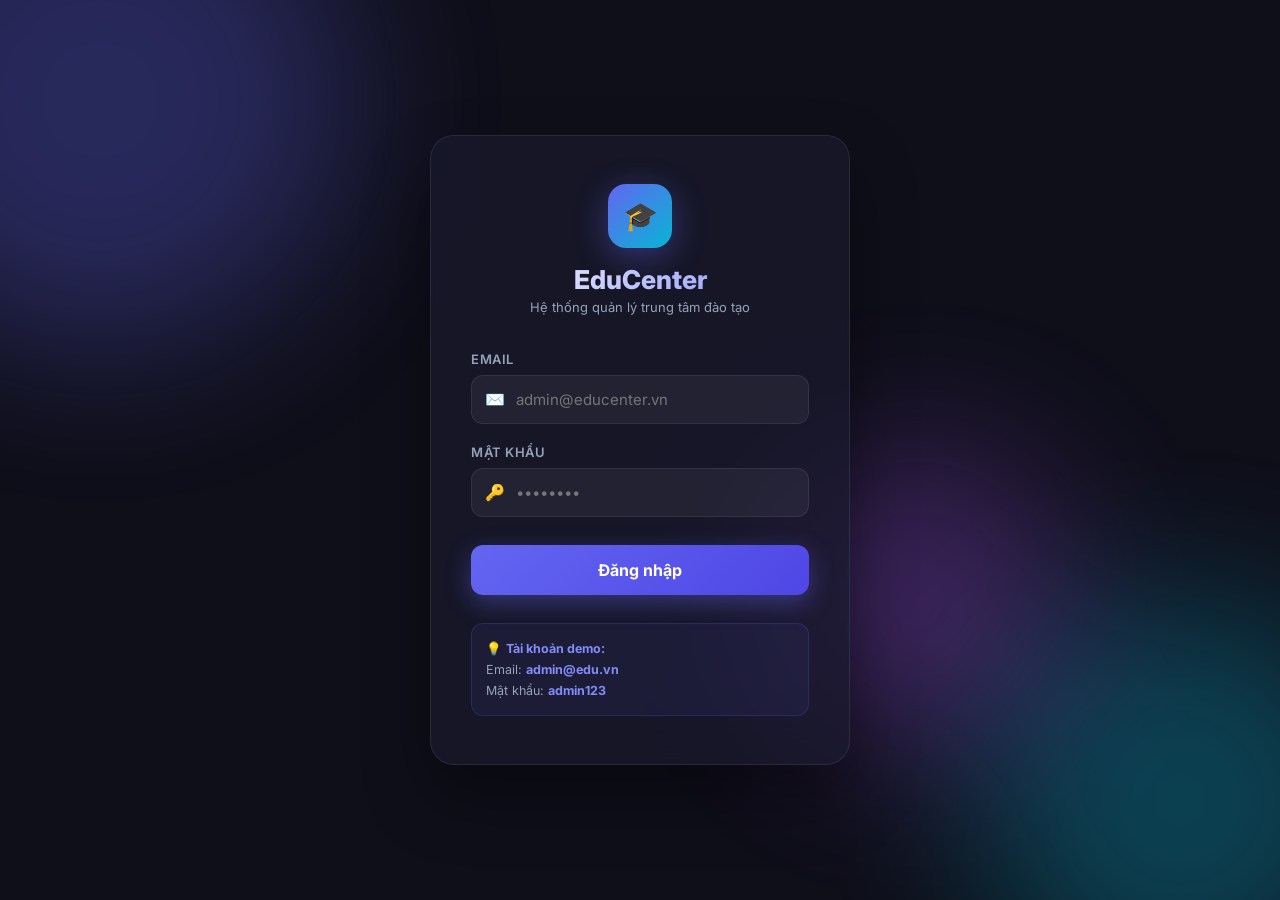
<file: frontend/index.html>
<!DOCTYPE html>
<html lang="vi">
<head>
    <meta charset="UTF-8">
    <meta name="viewport" content="width=device-width, initial-scale=1.0">
    <title>EduCenter — Đăng nhập hệ thống</title>
    <meta name="description" content="Hệ thống quản lý trung tâm đào tạo chuyên nghiệp. Đăng nhập để tiếp tục.">
    <link rel="preconnect" href="https://fonts.googleapis.com">
    <link href="https://fonts.googleapis.com/css2?family=Inter:wght@300;400;500;600;700;800&display=swap" rel="stylesheet">
    <style>
        *, *::before, *::after { box-sizing: border-box; margin: 0; padding: 0; }

        :root {
            --primary: #6366f1;
            --primary-dark: #4f46e5;
            --primary-light: #818cf8;
            --accent: #06b6d4;
            --bg: #0f0f1a;
            --surface: #1a1a2e;
            --surface2: #16213e;
            --text: #f1f5f9;
            --text-muted: #94a3b8;
            --border: rgba(255,255,255,0.08);
            --success: #10b981;
            --error: #ef4444;
        }

        body {
            font-family: 'Inter', sans-serif;
            background: var(--bg);
            color: var(--text);
            min-height: 100vh;
            display: flex;
            align-items: center;
            justify-content: center;
            overflow: hidden;
            position: relative;
        }

        /* Animated background */
        .bg-orbs {
            position: fixed; inset: 0; pointer-events: none; z-index: 0;
        }
        .orb {
            position: absolute;
            border-radius: 50%;
            filter: blur(80px);
            opacity: 0.3;
            animation: float 8s ease-in-out infinite;
        }
        .orb-1 { width: 500px; height: 500px; background: #6366f1; top: -150px; left: -150px; animation-delay: 0s; }
        .orb-2 { width: 400px; height: 400px; background: #06b6d4; bottom: -100px; right: -100px; animation-delay: -3s; }
        .orb-3 { width: 300px; height: 300px; background: #a855f7; top: 50%; left: 60%; animation-delay: -5s; }

        @keyframes float {
            0%, 100% { transform: translate(0, 0) scale(1); }
            33% { transform: translate(30px, -30px) scale(1.05); }
            66% { transform: translate(-20px, 20px) scale(0.95); }
        }

        .login-container {
            position: relative; z-index: 1;
            background: rgba(26, 26, 46, 0.7);
            backdrop-filter: blur(24px);
            -webkit-backdrop-filter: blur(24px);
            border: 1px solid var(--border);
            border-radius: 24px;
            padding: 48px 40px;
            width: 100%;
            max-width: 420px;
            box-shadow: 0 32px 64px rgba(0,0,0,0.4);
            animation: slideUp 0.6s cubic-bezier(0.22, 1, 0.36, 1);
        }

        @keyframes slideUp {
            from { opacity: 0; transform: translateY(40px); }
            to   { opacity: 1; transform: translateY(0); }
        }

        .logo-area {
            text-align: center;
            margin-bottom: 36px;
        }
        .logo-icon {
            width: 64px; height: 64px;
            background: linear-gradient(135deg, var(--primary), var(--accent));
            border-radius: 18px;
            display: inline-flex;
            align-items: center;
            justify-content: center;
            font-size: 28px;
            margin-bottom: 16px;
            box-shadow: 0 8px 32px rgba(99, 102, 241, 0.4);
        }
        .logo-title {
            font-size: 26px;
            font-weight: 800;
            background: linear-gradient(135deg, #fff, var(--primary-light));
            -webkit-background-clip: text;
            -webkit-text-fill-color: transparent;
            background-clip: text;
        }
        .logo-sub {
            color: var(--text-muted);
            font-size: 13px;
            margin-top: 4px;
        }

        .form-group {
            margin-bottom: 20px;
        }
        label {
            display: block;
            font-size: 13px;
            font-weight: 600;
            color: var(--text-muted);
            margin-bottom: 8px;
            letter-spacing: 0.5px;
            text-transform: uppercase;
        }
        .input-wrap {
            position: relative;
        }
        .input-icon {
            position: absolute; left: 14px; top: 50%;
            transform: translateY(-50%);
            font-size: 16px;
            pointer-events: none;
        }
        input[type="email"], input[type="password"] {
            width: 100%;
            background: rgba(255,255,255,0.05);
            border: 1px solid var(--border);
            border-radius: 12px;
            padding: 14px 14px 14px 44px;
            color: var(--text);
            font-size: 15px;
            font-family: 'Inter', sans-serif;
            outline: none;
            transition: border-color 0.3s, box-shadow 0.3s, background 0.3s;
        }
        input:focus {
            border-color: var(--primary);
            background: rgba(99, 102, 241, 0.08);
            box-shadow: 0 0 0 3px rgba(99, 102, 241, 0.15);
        }

        .btn-login {
            width: 100%;
            padding: 15px;
            background: linear-gradient(135deg, var(--primary), var(--primary-dark));
            border: none;
            border-radius: 12px;
            color: white;
            font-size: 16px;
            font-weight: 700;
            font-family: 'Inter', sans-serif;
            cursor: pointer;
            transition: transform 0.2s, box-shadow 0.2s, opacity 0.2s;
            box-shadow: 0 8px 24px rgba(99, 102, 241, 0.4);
            margin-top: 8px;
        }
        .btn-login:hover { transform: translateY(-2px); box-shadow: 0 12px 32px rgba(99, 102, 241, 0.5); }
        .btn-login:active { transform: translateY(0); }
        .btn-login:disabled { opacity: 0.6; cursor: not-allowed; transform: none; }

        .alert {
            padding: 12px 16px;
            border-radius: 10px;
            font-size: 14px;
            margin-bottom: 20px;
            display: none;
        }
        .alert-error { background: rgba(239, 68, 68, 0.15); border: 1px solid rgba(239, 68, 68, 0.3); color: #fca5a5; }
        .alert.show { display: block; animation: fadeIn 0.3s ease; }
        @keyframes fadeIn { from { opacity: 0; } to { opacity: 1; } }

        .spinner {
            display: inline-block;
            width: 18px; height: 18px;
            border: 2px solid rgba(255,255,255,0.3);
            border-top-color: white;
            border-radius: 50%;
            animation: spin 0.7s linear infinite;
            margin-right: 8px;
            vertical-align: middle;
        }
        @keyframes spin { to { transform: rotate(360deg); } }

        .hint-box {
            margin-top: 28px;
            padding: 14px;
            background: rgba(99, 102, 241, 0.08);
            border: 1px solid rgba(99, 102, 241, 0.2);
            border-radius: 12px;
            font-size: 12.5px;
            color: var(--text-muted);
            line-height: 1.7;
        }
        .hint-box strong { color: var(--primary-light); }
    </style>
</head>
<body>
    <div class="bg-orbs">
        <div class="orb orb-1"></div>
        <div class="orb orb-2"></div>
        <div class="orb orb-3"></div>
    </div>

    <div class="login-container">
        <div class="logo-area">
            <div class="logo-icon">🎓</div>
            <div class="logo-title">EduCenter</div>
            <div class="logo-sub">Hệ thống quản lý trung tâm đào tạo</div>
        </div>

        <div id="login-error" class="alert alert-error">⚠️ <span id="error-msg">Email hoặc mật khẩu không đúng.</span></div>

        <form id="login-form">
            <div class="form-group">
                <label for="email">Email</label>
                <div class="input-wrap">
                    <span class="input-icon">✉️</span>
                    <input type="email" id="email" name="email" placeholder="admin@educenter.vn" autocomplete="email" required>
                </div>
            </div>
            <div class="form-group">
                <label for="password">Mật khẩu</label>
                <div class="input-wrap">
                    <span class="input-icon">🔑</span>
                    <input type="password" id="password" name="password" placeholder="••••••••" autocomplete="current-password" required>
                </div>
            </div>
            <button type="submit" class="btn-login" id="login-btn">Đăng nhập</button>
        </form>

        <div class="hint-box">
            💡 <strong>Tài khoản demo:</strong><br>
            Email: <strong>admin@edu.vn</strong><br>
            Mật khẩu: <strong>admin123</strong>
        </div>
    </div>

    <script src="js/api.js"></script>
    <script>
        // Redirect if already logged in
        if (localStorage.getItem('token')) {
            window.location.href = 'dashboard.html';
        }

        document.getElementById('login-form').addEventListener('submit', async (e) => {
            e.preventDefault();
            const btn = document.getElementById('login-btn');
            const errorDiv = document.getElementById('login-error');
            const errorMsg = document.getElementById('error-msg');

            btn.disabled = true;
            btn.innerHTML = '<span class="spinner"></span>Đang đăng nhập...';
            errorDiv.classList.remove('show');

            const email = document.getElementById('email').value;
            const password = document.getElementById('password').value;

            const result = await fetchAPI('/auth/login', {
                method: 'POST',
                body: JSON.stringify({ email, password })
            });

            if (result.ok && result.data?.data?.token) {
                localStorage.setItem('token', result.data.data.token);
                localStorage.setItem('user', JSON.stringify(result.data.data.user || {}));
                window.location.href = 'dashboard.html';
            } else {
                const msg = result.data?.error || 'Đăng nhập thất bại. Vui lòng thử lại.';
                errorMsg.textContent = msg;
                errorDiv.classList.add('show');
                btn.disabled = false;
                btn.innerHTML = 'Đăng nhập';
            }
        });
    </script>
</body>
</html>
</file>
<file: frontend/css/dashboard.css>
/* ============================
   EDUCENTER DASHBOARD CSS
   ============================ */
*, *::before, *::after { box-sizing: border-box; margin: 0; padding: 0; }

:root {
    --primary: #6366f1;
    --primary-dark: #4f46e5;
    --primary-light: #818cf8;
    --accent: #06b6d4;
    --success: #10b981;
    --warning: #f59e0b;
    --error: #ef4444;
    --bg: #0b0b14;
    --surface: #13131f;
    --surface2: #1a1a2e;
    --surface3: #1e1e35;
    --sidebar-w: 260px;
    --sidebar-w-collapsed: 70px;
    --topbar-h: 68px;
    --text: #f1f5f9;
    --text-muted: #94a3b8;
    --text-faint: #475569;
    --border: rgba(255,255,255,0.07);
    --radius: 14px;
    --radius-sm: 8px;
    --shadow: 0 4px 24px rgba(0,0,0,0.3);
    --transition: 0.25s cubic-bezier(0.4, 0, 0.2, 1);
}

body {
    font-family: 'Inter', sans-serif;
    background: var(--bg);
    color: var(--text);
    display: flex;
    min-height: 100vh;
    overflow-x: hidden;
}

/* ============================
   SCROLLBAR
   ============================ */
::-webkit-scrollbar { width: 6px; }
::-webkit-scrollbar-track { background: transparent; }
::-webkit-scrollbar-thumb { background: rgba(255,255,255,0.12); border-radius: 3px; }

/* ============================
   SIDEBAR
   ============================ */
.sidebar {
    width: var(--sidebar-w);
    min-height: 100vh;
    background: var(--surface);
    border-right: 1px solid var(--border);
    display: flex;
    flex-direction: column;
    position: fixed;
    left: 0; top: 0; bottom: 0;
    z-index: 100;
    transition: width var(--transition);
    overflow: hidden;
}

.sidebar.collapsed {
    width: var(--sidebar-w-collapsed);
}

.sidebar-header {
    display: flex;
    align-items: center;
    justify-content: space-between;
    padding: 20px 18px;
    border-bottom: 1px solid var(--border);
    flex-shrink: 0;
}

.sidebar-logo {
    display: flex;
    align-items: center;
    gap: 10px;
    overflow: hidden;
}

.logo-icon {
    font-size: 26px;
    flex-shrink: 0;
}

.logo-text {
    font-size: 18px;
    font-weight: 800;
    background: linear-gradient(135deg, #fff, var(--primary-light));
    -webkit-background-clip: text;
    -webkit-text-fill-color: transparent;
    background-clip: text;
    white-space: nowrap;
    transition: opacity var(--transition);
}

.sidebar.collapsed .logo-text { opacity: 0; }

.sidebar-toggle {
    background: none;
    border: none;
    color: var(--text-muted);
    cursor: pointer;
    padding: 6px;
    border-radius: 8px;
    font-size: 12px;
    transition: background 0.2s, color 0.2s;
    flex-shrink: 0;
}
.sidebar-toggle:hover { background: rgba(255,255,255,0.07); color: var(--text); }
.sidebar.collapsed .sidebar-toggle { transform: rotate(180deg); }

/* NAV */
.sidebar-nav {
    flex: 1;
    overflow-y: auto;
    padding: 12px 10px;
}

.nav-section-label {
    font-size: 10px;
    font-weight: 700;
    letter-spacing: 1.2px;
    text-transform: uppercase;
    color: var(--text-faint);
    padding: 14px 10px 6px;
    white-space: nowrap;
    transition: opacity var(--transition);
}
.sidebar.collapsed .nav-section-label { opacity: 0; }

.nav-item {
    display: flex;
    align-items: center;
    gap: 10px;
    padding: 10px 12px;
    border-radius: var(--radius-sm);
    color: var(--text-muted);
    text-decoration: none;
    font-size: 14px;
    font-weight: 500;
    margin-bottom: 2px;
    transition: background 0.2s, color 0.2s;
    position: relative;
    overflow: hidden;
    white-space: nowrap;
}
.nav-item:hover { background: rgba(255,255,255,0.06); color: var(--text); }
.nav-item.active {
    background: linear-gradient(135deg, rgba(99,102,241,0.2), rgba(99,102,241,0.08));
    color: var(--primary-light);
    border: 1px solid rgba(99,102,241,0.2);
}
.nav-item.active .nav-icon { filter: drop-shadow(0 0 6px rgba(99,102,241,0.8)); }

.nav-icon { font-size: 18px; flex-shrink: 0; }
.nav-label { flex: 1; transition: opacity var(--transition); }
.sidebar.collapsed .nav-label { opacity: 0; width: 0; }

.nav-badge {
    background: var(--error);
    color: white;
    font-size: 11px;
    font-weight: 700;
    padding: 2px 6px;
    border-radius: 99px;
    min-width: 20px;
    text-align: center;
}

/* SIDEBAR USER */
.sidebar-user {
    display: flex;
    align-items: center;
    gap: 10px;
    padding: 16px;
    border-top: 1px solid var(--border);
    flex-shrink: 0;
}

.user-avatar {
    width: 38px; height: 38px;
    border-radius: 50%;
    background: linear-gradient(135deg, var(--primary), var(--accent));
    display: flex;
    align-items: center;
    justify-content: center;
    font-size: 14px;
    font-weight: 700;
    color: white;
    flex-shrink: 0;
}

.user-info {
    flex: 1;
    overflow: hidden;
    transition: opacity var(--transition);
}
.sidebar.collapsed .user-info { opacity: 0; width: 0; }

.user-name {
    font-size: 13px;
    font-weight: 600;
    white-space: nowrap;
    overflow: hidden;
    text-overflow: ellipsis;
}
.user-role {
    font-size: 11px;
    color: var(--primary-light);
    white-space: nowrap;
}

.btn-logout {
    background: none;
    border: none;
    color: var(--text-faint);
    cursor: pointer;
    padding: 6px;
    font-size: 18px;
    border-radius: 8px;
    transition: color 0.2s, background 0.2s;
    flex-shrink: 0;
}
.btn-logout:hover { color: var(--error); background: rgba(239,68,68,0.1); }

/* ============================
   MAIN CONTENT
   ============================ */
.main-content {
    flex: 1;
    margin-left: var(--sidebar-w);
    display: flex;
    flex-direction: column;
    min-height: 100vh;
    transition: margin-left var(--transition);
}
.sidebar.collapsed ~ .main-content {
    margin-left: var(--sidebar-w-collapsed);
}

/* ============================
   TOPBAR
   ============================ */
.topbar {
    height: var(--topbar-h);
    background: var(--surface);
    border-bottom: 1px solid var(--border);
    display: flex;
    align-items: center;
    justify-content: space-between;
    padding: 0 24px;
    position: sticky;
    top: 0;
    z-index: 50;
}

.topbar-left { display: flex; align-items: center; gap: 16px; }
.topbar-right { display: flex; align-items: center; gap: 16px; }

.menu-btn {
    display: none;
    background: none;
    border: none;
    color: var(--text-muted);
    font-size: 20px;
    cursor: pointer;
}

.breadcrumb {
    font-size: 16px;
    font-weight: 700;
    color: var(--text);
}

.search-bar {
    display: flex;
    align-items: center;
    gap: 8px;
    background: rgba(255,255,255,0.05);
    border: 1px solid var(--border);
    border-radius: 10px;
    padding: 8px 14px;
    transition: border-color 0.2s;
}
.search-bar:focus-within { border-color: var(--primary); }
.search-bar input {
    background: none;
    border: none;
    color: var(--text);
    font-size: 14px;
    font-family: 'Inter', sans-serif;
    outline: none;
    width: 200px;
}
.search-bar input::placeholder { color: var(--text-faint); }

/* Language Button */
.lang-btn {
    display: flex;
    align-items: center;
    gap: 5px;
    background: rgba(255,255,255,0.07);
    border: 1px solid var(--border);
    border-radius: 8px;
    color: var(--text);
    padding: 6px 12px;
    cursor: pointer;
    font-size: 13px;
    font-weight: 700;
    font-family: 'Inter', sans-serif;
    transition: background 0.2s, border-color 0.2s, transform 0.15s;
    white-space: nowrap;
}
.lang-btn:hover {
    background: rgba(99,102,241,0.15);
    border-color: rgba(99,102,241,0.4);
    transform: translateY(-1px);
}
.lang-flag { font-size: 16px; line-height: 1; }
.lang-text { letter-spacing: 0.5px; }

.time-display {
    font-size: 14px;
    font-weight: 600;
    color: var(--primary-light);
    background: rgba(99,102,241,0.1);
    padding: 6px 14px;
    border-radius: 8px;
    font-variant-numeric: tabular-nums;
}

/* ============================
   PAGE WRAPPER
   ============================ */
.page-wrapper {
    flex: 1;
    padding: 28px 28px;
    overflow-y: auto;
}

.page { display: none; animation: pageIn 0.35s ease; }
.page.active { display: block; }
@keyframes pageIn {
    from { opacity: 0; transform: translateY(12px); }
    to   { opacity: 1; transform: translateY(0); }
}

.page-heading {
    font-size: 22px;
    font-weight: 800;
    margin-bottom: 24px;
    color: var(--text);
}

.page-actions {
    display: flex;
    align-items: center;
    justify-content: space-between;
    margin-bottom: 24px;
    flex-wrap: wrap;
    gap: 12px;
}
.page-actions .page-heading { margin-bottom: 0; }

/* ============================
   CARDS
   ============================ */
.card {
    background: var(--surface2);
    border: 1px solid var(--border);
    border-radius: var(--radius);
    overflow: hidden;
    box-shadow: var(--shadow);
}

.card-header {
    display: flex;
    align-items: center;
    justify-content: space-between;
    padding: 16px 20px;
    border-bottom: 1px solid var(--border);
    flex-wrap: wrap;
    gap: 10px;
}
.card-header h3 {
    font-size: 15px;
    font-weight: 700;
    color: var(--text);
}

.card-body { padding: 20px; }

.card-filter {
    margin-bottom: 16px;
    border: 1px dashed rgba(99,102,241,0.3);
    background: rgba(99,102,241,0.04);
}

/* ============================
   STATS
   ============================ */
.stats-grid {
    display: grid;
    grid-template-columns: repeat(auto-fit, minmax(200px, 1fr));
    gap: 20px;
    margin-bottom: 28px;
}

.stat-card {
    background: var(--surface2);
    border: 1px solid var(--border);
    border-radius: var(--radius);
    padding: 22px;
    display: flex;
    align-items: center;
    gap: 16px;
    position: relative;
    overflow: hidden;
    transition: transform 0.2s, box-shadow 0.2s;
    cursor: default;
}
.stat-card::before {
    content: '';
    position: absolute;
    top: 0; left: 0; right: 0;
    height: 3px;
    background: var(--accent-color);
    opacity: 0.8;
}
.stat-card:hover { transform: translateY(-3px); box-shadow: 0 12px 32px rgba(0,0,0,0.3); }

.stat-icon {
    font-size: 32px;
    flex-shrink: 0;
    width: 54px; height: 54px;
    display: flex;
    align-items: center;
    justify-content: center;
    background: rgba(255,255,255,0.05);
    border-radius: 12px;
}
.stat-info { flex: 1; }
.stat-value { font-size: 28px; font-weight: 800; line-height: 1; }
.stat-label { font-size: 12px; color: var(--text-muted); margin-top: 4px; font-weight: 500; }
.stat-trend { font-size: 18px; color: var(--success); }

/* ============================
   DASHBOARD GRID
   ============================ */
.dashboard-grid {
    display: grid;
    grid-template-columns: 2fr 1fr;
    gap: 20px;
}

/* ============================
   REPORTS GRID
   ============================ */
.reports-grid {
    display: grid;
    grid-template-columns: repeat(auto-fit, minmax(340px, 1fr));
    gap: 20px;
}

/* ============================
   TABLE
   ============================ */
.data-table {
    width: 100%;
    border-collapse: collapse;
    font-size: 14px;
}
.data-table thead {
    background: rgba(255,255,255,0.04);
}
.data-table th {
    padding: 12px 14px;
    text-align: left;
    font-size: 11px;
    font-weight: 700;
    letter-spacing: 0.8px;
    text-transform: uppercase;
    color: var(--text-muted);
    border-bottom: 1px solid var(--border);
    white-space: nowrap;
}
.data-table td {
    padding: 13px 14px;
    border-bottom: 1px solid rgba(255,255,255,0.04);
    color: var(--text-muted);
    vertical-align: middle;
}
.data-table td:first-child { color: var(--text); font-weight: 600; }
.data-table tr:last-child td { border-bottom: none; }
.data-table tr:hover td { background: rgba(255,255,255,0.03); }

.table-wrap { overflow-x: auto; }

/* Action buttons in table rows */
.btn-pay {
    display: inline-flex;
    align-items: center;
    gap: 4px;
    padding: 4px 10px;
    border-radius: 6px;
    border: none;
    cursor: pointer;
    font-size: 12px;
    font-weight: 600;
    background: linear-gradient(135deg, #059669, #10b981);
    color: #fff;
    transition: opacity .15s;
    white-space: nowrap;
}
.btn-pay:hover { opacity: .85; }

.btn-edit, .btn-delete {
    display: inline-flex;
    align-items: center;
    gap: 5px;
    padding: 6px 14px;
    border-radius: 8px;
    font-size: 12px;
    font-weight: 600;
    cursor: pointer;
    border: 1px solid transparent;
    transition: background 0.18s, transform 0.12s, box-shadow 0.18s;
    letter-spacing: 0.2px;
    white-space: nowrap;
}
.btn-edit {
    background: rgba(99,102,241,0.18);
    color: #a5b4fc;
    border-color: rgba(99,102,241,0.35);
}
.btn-edit:hover { background: rgba(99,102,241,0.32); transform: translateY(-1px); box-shadow: 0 3px 10px rgba(99,102,241,0.25); }

.btn-delete {
    background: rgba(239,68,68,0.12);
    color: #fca5a5;
    border-color: rgba(239,68,68,0.3);
    margin-left: 6px;
}
.btn-delete:hover { background: rgba(239,68,68,0.28); transform: translateY(-1px); box-shadow: 0 3px 10px rgba(239,68,68,0.2); }

.td-actions {
    white-space: nowrap;
    display: flex;
    align-items: center;
    gap: 4px;
    padding: 8px 14px !important;
}

/* ===== ENROLLMENT FILTER BAR ===== */
.enroll-filter-bar {
    display: flex;
    align-items: center;
    gap: 10px;
    flex-wrap: wrap;
    padding: 12px 18px;
    background: rgba(255,255,255,0.03);
    border: 1px solid var(--border);
    border-radius: 12px;
    margin-bottom: 16px;
}
.filter-label {
    font-size: 12px;
    font-weight: 600;
    color: var(--text-muted);
    text-transform: uppercase;
    letter-spacing: 0.5px;
    white-space: nowrap;
}
.filter-group {
    display: flex;
    align-items: center;
    gap: 6px;
    background: rgba(255,255,255,0.05);
    border: 1px solid var(--border);
    border-radius: 8px;
    padding: 4px 10px 4px 8px;
}
.filter-tag {
    font-size: 11px;
    font-weight: 600;
    color: var(--text-muted);
    white-space: nowrap;
    border-right: 1px solid var(--border);
    padding-right: 8px;
    margin-right: 2px;
}
.filter-select {
    border: none !important;
    background: #1e2030 !important;
    padding: 4px 6px !important;
    font-size: 13px !important;
    color: #e2e8f0 !important;
    cursor: pointer;
    outline: none;
    min-width: 110px;
    border-radius: 4px;
}
.filter-select option {
    background: #1e2030;
    color: #e2e8f0;
}
.btn-filter-apply {
    padding: 6px 16px;
    border-radius: 8px;
    border: none;
    background: var(--primary);
    color: #fff;
    font-size: 13px;
    font-weight: 600;
    cursor: pointer;
    transition: opacity .15s;
    white-space: nowrap;
}
.btn-filter-apply:hover { opacity: .85; }
.btn-filter-reset {
    padding: 6px 12px;
    border-radius: 8px;
    border: 1px solid var(--border);
    background: transparent;
    color: var(--text-muted);
    font-size: 12px;
    cursor: pointer;
    transition: all .15s;
    white-space: nowrap;
}
.btn-filter-reset:hover { color: var(--text); border-color: var(--text-muted); }

/* ID chip (inline badge) */
.id-chip {
    display: inline-block;
    padding: 2px 8px;
    border-radius: 6px;
    background: rgba(99,102,241,0.18);
    color: #a5b4fc;
    font-size: 11px;
    font-weight: 700;
    border: 1px solid rgba(99,102,241,0.25);
    font-family: monospace;
}

/* Assignment info card in edit modal */
.assign-info-card {
    background: rgba(255,255,255,0.04);
    border: 1px solid var(--border);
    border-radius: 10px;
    padding: 14px 16px;
    margin-bottom: 18px;
    display: flex;
    flex-direction: column;
    gap: 8px;
}
.assign-info-row {
    display: flex;
    align-items: center;
    gap: 8px;
    font-size: 13px;
    color: var(--text);
    flex-wrap: wrap;
}
.assign-info-label {
    color: var(--text-muted);
    font-size: 11px;
    font-weight: 600;
    text-transform: uppercase;
    letter-spacing: 0.4px;
    min-width: 90px;
}

/* Confirm dialog */
.confirm-overlay {
    position: fixed; inset: 0;
    background: rgba(0,0,0,0.65);
    backdrop-filter: blur(4px);
    z-index: 3000;
    display: flex; align-items: center; justify-content: center;
    animation: fadeIn 0.15s ease;
}
.confirm-box {
    background: var(--surface2);
    border: 1px solid var(--border);
    border-radius: 16px;
    padding: 28px 32px;
    max-width: 380px;
    width: 90%;
    box-shadow: 0 24px 60px rgba(0,0,0,0.5);
    text-align: center;
}
.confirm-icon { font-size: 36px; margin-bottom: 12px; }
.confirm-title { font-size: 17px; font-weight: 700; color: var(--text); margin-bottom: 8px; }
.confirm-msg { font-size: 14px; color: var(--text-muted); margin-bottom: 24px; line-height: 1.5; }
.confirm-actions { display: flex; gap: 10px; justify-content: center; }
.confirm-cancel {
    padding: 9px 22px; border-radius: 9px; font-size: 14px; font-weight: 600;
    background: rgba(255,255,255,0.07); color: var(--text); border: 1px solid var(--border); cursor: pointer;
    transition: background 0.2s;
}
.confirm-cancel:hover { background: rgba(255,255,255,0.12); }
.confirm-ok {
    padding: 9px 22px; border-radius: 9px; font-size: 14px; font-weight: 600;
    background: #ef4444; color: #fff; border: none; cursor: pointer;
    transition: background 0.2s;
}
.confirm-ok:hover { background: #dc2626; }

/* ============================
   BADGES / STATUS
   ============================ */
.badge {
    display: inline-block;
    padding: 3px 10px;
    border-radius: 99px;
    font-size: 11px;
    font-weight: 700;
    text-transform: uppercase;
    letter-spacing: 0.5px;
}
.badge-active    { background: rgba(16,185,129,0.15); color: #34d399; border: 1px solid rgba(16,185,129,0.3); }
.badge-inactive  { background: rgba(148,163,184,0.1); color: #94a3b8; border: 1px solid rgba(148,163,184,0.2); }
.badge-pending   { background: rgba(245,158,11,0.15); color: #fbbf24; border: 1px solid rgba(245,158,11,0.3); }
.badge-paid      { background: rgba(16,185,129,0.15); color: #34d399; border: 1px solid rgba(16,185,129,0.3); }
.badge-unpaid    { background: rgba(239,68,68,0.15);  color: #f87171; border: 1px solid rgba(239,68,68,0.3); }
.badge-present   { background: rgba(16,185,129,0.15); color: #34d399; border: 1px solid rgba(16,185,129,0.3); }
.badge-absent    { background: rgba(239,68,68,0.15);  color: #f87171; border: 1px solid rgba(239,68,68,0.3); }
.badge-upcoming  { background: rgba(99,102,241,0.15); color: #a5b4fc; border: 1px solid rgba(99,102,241,0.3); }
.badge-ongoing   { background: rgba(6,182,212,0.15);  color: #67e8f9; border: 1px solid rgba(6,182,212,0.3); }
.badge-completed { background: rgba(148,163,184,0.1); color: #94a3b8; border: 1px solid rgba(148,163,184,0.2); }

/* ============================
   FILL RATE BAR
   ============================ */
.fill-rate-item {
    display: flex;
    align-items: center;
    gap: 10px;
    margin-bottom: 14px;
}
.fill-rate-name { font-size: 13px; font-weight: 600; min-width: 120px; white-space: nowrap; overflow: hidden; text-overflow: ellipsis; }
.fill-rate-bar-wrap { flex: 1; height: 8px; background: rgba(255,255,255,0.06); border-radius: 99px; overflow: hidden; }
.fill-rate-bar { height: 100%; border-radius: 99px; background: linear-gradient(90deg, var(--primary), var(--accent)); transition: width 1s ease; }
.fill-rate-pct { font-size: 12px; font-weight: 700; color: var(--primary-light); min-width: 38px; text-align: right; }

/* ============================
   BUTTONS
   ============================ */
.btn {
    display: inline-flex;
    align-items: center;
    gap: 6px;
    padding: 10px 18px;
    border-radius: var(--radius-sm);
    border: none;
    cursor: pointer;
    font-size: 13.5px;
    font-weight: 600;
    font-family: 'Inter', sans-serif;
    transition: transform 0.15s, box-shadow 0.15s, opacity 0.15s;
    text-decoration: none;
}
.btn:hover { transform: translateY(-1px); }
.btn:active { transform: translateY(0); }
.btn:disabled { opacity: 0.5; cursor: not-allowed; transform: none; }

.btn-primary {
    background: linear-gradient(135deg, var(--primary), var(--primary-dark));
    color: white;
    box-shadow: 0 4px 16px rgba(99,102,241,0.35);
}
.btn-primary:hover { box-shadow: 0 6px 20px rgba(99,102,241,0.5); }

.btn-secondary {
    background: rgba(255,255,255,0.07);
    color: var(--text);
    border: 1px solid var(--border);
}
.btn-secondary:hover { background: rgba(255,255,255,0.1); }

.btn-success {
    background: linear-gradient(135deg, #10b981, #059669);
    color: white;
    box-shadow: 0 4px 16px rgba(16,185,129,0.3);
}

.btn-danger {
    background: rgba(239,68,68,0.15);
    color: #f87171;
    border: 1px solid rgba(239,68,68,0.3);
}

.btn-sm { padding: 6px 12px; font-size: 12px; }

/* ============================
   FILTER ROW
   ============================ */
.filter-row {
    display: flex;
    align-items: center;
    gap: 12px;
    padding: 16px 20px;
    flex-wrap: wrap;
}
.filter-row label { font-size: 13px; font-weight: 600; color: var(--text-muted); white-space: nowrap; }
.filter-row input {
    background: rgba(255,255,255,0.06);
    border: 1px solid var(--border);
    border-radius: var(--radius-sm);
    color: var(--text);
    font-size: 14px;
    padding: 8px 12px;
    outline: none;
    font-family: 'Inter', sans-serif;
    transition: border-color 0.2s;
}
.filter-row input:focus { border-color: var(--primary); }

.filter-inline {
    display: flex;
    align-items: center;
    gap: 8px;
}

/* ============================
   MODAL
   ============================ */
.modal-overlay {
    position: fixed; inset: 0;
    background: rgba(0,0,0,0.6);
    backdrop-filter: blur(4px);
    z-index: 1000;
    display: none;
    align-items: center;
    justify-content: center;
    animation: fadeIn 0.2s ease;
}
.modal-overlay.open { display: flex; }

.modal {
    background: var(--surface2);
    border: 1px solid var(--border);
    border-radius: 20px;
    width: 100%;
    max-width: 520px;
    margin: 20px;
    box-shadow: 0 32px 64px rgba(0,0,0,0.5);
    animation: slideUp 0.3s cubic-bezier(0.22, 1, 0.36, 1);
    max-height: 90vh;
    display: flex;
    flex-direction: column;
    overflow: hidden;
}

.modal.modal-wide {
    max-width: 720px;
}

.modal-header {
    display: flex;
    align-items: center;
    justify-content: space-between;
    padding: 20px 24px;
    border-bottom: 1px solid var(--border);
}
.modal-header h3 { font-size: 17px; font-weight: 700; }
.modal-close {
    background: none;
    border: none;
    color: var(--text-muted);
    cursor: pointer;
    font-size: 18px;
    padding: 4px 8px;
    border-radius: 6px;
    transition: background 0.2s, color 0.2s;
}
.modal-close:hover { background: rgba(255,255,255,0.08); color: var(--text); }

.modal-body {
    padding: 24px;
    overflow-y: auto;
    flex: 1;
}
.modal-footer {
    display: flex;
    justify-content: flex-end;
    gap: 10px;
    padding: 16px 24px;
    border-top: 1px solid var(--border);
}

/* FORM FIELDS IN MODAL */
.form-field {
    margin-bottom: 18px;
}
.form-field label {
    display: block;
    font-size: 12px;
    font-weight: 700;
    letter-spacing: 0.5px;
    text-transform: uppercase;
    color: var(--text-muted);
    margin-bottom: 7px;
}
.form-field input,
.form-field select,
.form-field textarea {
    width: 100%;
    background: rgba(255,255,255,0.05);
    border: 1px solid var(--border);
    border-radius: var(--radius-sm);
    color: var(--text);
    font-size: 14px;
    padding: 11px 14px;
    outline: none;
    font-family: 'Inter', sans-serif;
    transition: border-color 0.2s, background 0.2s;
}
.form-field input:focus,
.form-field select:focus,
.form-field textarea:focus {
    border-color: var(--primary);
    background: rgba(99,102,241,0.06);
}
.form-field select {
    appearance: none;
    -webkit-appearance: none;
    background-image: url("data:image/svg+xml,%3Csvg xmlns='http://www.w3.org/2000/svg' width='12' height='12' viewBox='0 0 12 12'%3E%3Cpath fill='%2394a3b8' d='M6 8L1 3h10z'/%3E%3C/svg%3E");
    background-repeat: no-repeat;
    background-position: right 12px center;
    padding-right: 36px;
    cursor: pointer;
}
.form-field select option { background: #1e2030; color: #e2e8f0; }
/* Global: mọi select option đều có background tối */
select option { background: #1e2030; color: #e2e8f0; }
select { color: #e2e8f0; }
.form-field textarea { resize: vertical; min-height: 80px; }

/* ============================
   TOAST
   ============================ */
.toast-container {
    position: fixed;
    bottom: 28px;
    right: 28px;
    display: flex;
    flex-direction: column;
    gap: 10px;
    z-index: 2000;
    pointer-events: none;
    max-width: 380px;
    width: calc(100vw - 56px);
}

.toast-item {
    display: flex;
    align-items: flex-start;
    gap: 12px;
    padding: 14px 16px 14px 14px;
    border-radius: 14px;
    font-size: 14px;
    font-weight: 500;
    box-shadow: 0 8px 32px rgba(0,0,0,0.45), 0 2px 8px rgba(0,0,0,0.2);
    pointer-events: all;
    position: relative;
    overflow: hidden;
    transform: translateX(110%);
    opacity: 0;
    transition: transform 0.38s cubic-bezier(0.22, 1, 0.36, 1), opacity 0.3s ease;
    border: 1px solid transparent;
}
.toast-item.show {
    transform: translateX(0);
    opacity: 1;
}

/* Types */
.toast-success {
    background: linear-gradient(135deg, #052e16 0%, #14532d 100%);
    border-color: rgba(34,197,94,0.35);
    color: #bbf7d0;
}
.toast-error {
    background: linear-gradient(135deg, #1c0707 0%, #450a0a 100%);
    border-color: rgba(239,68,68,0.35);
    color: #fecaca;
}
.toast-warning {
    background: linear-gradient(135deg, #1c1407 0%, #451a03 100%);
    border-color: rgba(251,146,60,0.35);
    color: #fed7aa;
}
.toast-info {
    background: linear-gradient(135deg, #0c1445 0%, #1e3a8a 100%);
    border-color: rgba(99,102,241,0.35);
    color: #c7d2fe;
}

/* Icon bubble */
.toast-icon {
    flex-shrink: 0;
    width: 28px;
    height: 28px;
    border-radius: 8px;
    display: flex;
    align-items: center;
    justify-content: center;
    font-size: 14px;
    font-weight: 700;
    font-style: normal;
}
.toast-success .toast-icon { background: rgba(34,197,94,0.2);  color: #4ade80; }
.toast-error   .toast-icon { background: rgba(239,68,68,0.2);  color: #f87171; }
.toast-warning .toast-icon { background: rgba(251,146,60,0.2); color: #fb923c; }
.toast-info    .toast-icon { background: rgba(99,102,241,0.2); color: #818cf8; }

.toast-body {
    flex: 1;
    min-width: 0;
    line-height: 1.5;
    word-break: break-word;
}

.toast-close {
    flex-shrink: 0;
    background: none;
    border: none;
    color: inherit;
    opacity: 0.45;
    font-size: 18px;
    line-height: 1;
    cursor: pointer;
    padding: 0 2px;
    margin-top: -2px;
    transition: opacity 0.2s;
}
.toast-close:hover { opacity: 0.9; }

/* Progress bar */
.toast-progress {
    position: absolute;
    bottom: 0;
    left: 0;
    height: 3px;
    width: 100%;
    border-radius: 0 0 14px 14px;
    transform-origin: left;
    animation: toastProgress 4s linear forwards;
}
.toast-success .toast-progress { background: #4ade80; }
.toast-error   .toast-progress { background: #f87171; }
.toast-warning .toast-progress { background: #fb923c; }
.toast-info    .toast-progress { background: #818cf8; }

@keyframes toastProgress {
    from { transform: scaleX(1); }
    to   { transform: scaleX(0); }
}

/* ============================
   LOADING / EMPTY
   ============================ */
.loading-placeholder {
    text-align: center;
    padding: 40px;
    color: var(--text-faint);
    font-size: 14px;
}

.empty-state {
    text-align: center;
    padding: 50px 20px;
    color: var(--text-faint);
}
.empty-state .empty-icon { font-size: 40px; margin-bottom: 12px; opacity: 0.5; }
.empty-state p { font-size: 14px; }

/* ============================
   NOTIFICATION ITEMS
   ============================ */
.notif-item {
    display: flex;
    gap: 14px;
    padding: 16px;
    border-radius: 12px;
    margin-bottom: 10px;
    background: rgba(255,255,255,0.03);
    border: 1px solid var(--border);
    transition: background 0.2s;
    cursor: pointer;
}
.notif-item:hover { background: rgba(255,255,255,0.06); }
.notif-item.unread { border-color: rgba(99,102,241,0.3); background: rgba(99,102,241,0.06); }
.notif-icon { font-size: 22px; flex-shrink: 0; }
.notif-content .notif-title { font-size: 14px; font-weight: 600; margin-bottom: 4px; }
.notif-content .notif-body { font-size: 13px; color: var(--text-muted); }
.notif-content .notif-time { font-size: 11px; color: var(--text-faint); margin-top: 4px; }

/* ============================
   CANVAS CHART
   ============================ */
canvas { max-width: 100%; }

/* ============================
   RESPONSIVE
   ============================ */
@media (max-width: 900px) {
    .sidebar {
        transform: translateX(-100%);
        width: var(--sidebar-w) !important;
    }
    .sidebar.mobile-open { transform: translateX(0); }
    .main-content { margin-left: 0 !important; }
    .menu-btn { display: block; }
    .dashboard-grid { grid-template-columns: 1fr; }
    .reports-grid { grid-template-columns: 1fr; }
    .search-bar input { width: 140px; }
}

/* ============================
   STUDENT CARD LIST
   ============================ */
.sv-list {
    display: flex;
    flex-direction: column;
    gap: 12px;
}

.sv-card {
    background: var(--surface3);
    border: 1px solid var(--border);
    border-radius: 12px;
    overflow: hidden;
    transition: box-shadow 0.2s;
}
.sv-card:hover { box-shadow: 0 4px 20px rgba(0,0,0,0.25); }

.sv-main-row {
    display: flex;
    align-items: center;
    gap: 14px;
    padding: 14px 16px;
}

.sv-info {
    flex: 1;
    min-width: 0;
    display: flex;
    flex-direction: column;
    gap: 5px;
}

.sv-name-row {
    display: flex;
    align-items: center;
    gap: 10px;
    flex-wrap: wrap;
}

.sv-code {
    font-family: monospace;
    font-size: 13px;
    color: var(--primary-light);
    background: rgba(99,102,241,0.15);
    padding: 2px 8px;
    border-radius: 5px;
    border: 1px solid rgba(99,102,241,0.25);
    white-space: nowrap;
}

.sv-name {
    font-size: 15px;
    font-weight: 700;
    color: var(--text);
}

.sv-meta-row {
    display: flex;
    flex-wrap: wrap;
    gap: 14px;
    font-size: 12px;
    color: var(--text-muted);
}

.sv-actions {
    display: flex;
    align-items: center;
    gap: 6px;
    flex-shrink: 0;
}

/* Enrollment sub-section */
.sv-enroll-section {
    border-top: 1px solid var(--border);
    padding: 10px 16px 12px 16px;
    background: rgba(0,0,0,0.12);
}

.sv-no-enroll {
    padding: 8px 16px;
}

.sv-enroll-header {
    font-size: 11px;
    font-weight: 700;
    text-transform: uppercase;
    letter-spacing: 0.5px;
    color: var(--text-muted);
    margin-bottom: 8px;
}

.sv-enroll-list {
    display: flex;
    flex-direction: column;
    gap: 6px;
}

.sv-enroll-item {
    display: flex;
    align-items: center;
    gap: 10px;
    padding: 8px 12px;
    border-radius: 8px;
    background: rgba(255,255,255,0.03);
    border: 1px solid transparent;
    flex-wrap: wrap;
}

.sv-enroll-item.sv-paid {
    border-color: rgba(16,185,129,0.15);
}

.sv-enroll-item.sv-unpaid {
    border-color: rgba(239,68,68,0.15);
}

.sv-class-badge {
    font-size: 11px;
    font-weight: 700;
    font-family: monospace;
    padding: 2px 8px;
    border-radius: 5px;
    background: rgba(99,102,241,0.15);
    color: var(--primary-light);
    border: 1px solid rgba(99,102,241,0.2);
    white-space: nowrap;
    flex-shrink: 0;
}

.sv-class-name {
    flex: 1;
    font-size: 13px;
    color: var(--text);
    font-weight: 500;
    min-width: 0;
}

.sv-class-fee {
    font-size: 13px;
    font-weight: 700;
    color: var(--text-muted);
    white-space: nowrap;
    flex-shrink: 0;
}

.sv-enroll-actions {
    display: flex;
    align-items: center;
    gap: 6px;
    flex-shrink: 0;
}

.btn-refund-inline {
    display: inline-flex;
    align-items: center;
    padding: 4px 10px;
    border-radius: 7px;
    border: 1px solid rgba(239,68,68,0.35);
    cursor: pointer;
    font-size: 11px;
    font-weight: 600;
    background: rgba(239,68,68,0.1);
    color: #fca5a5;
    transition: background 0.15s;
    white-space: nowrap;
}
.btn-refund-inline:hover { background: rgba(239,68,68,0.25); }

/* Per-day schedule picker */
.day-schedule-list {
    display: flex;
    flex-direction: column;
    gap: 8px;
}

.day-schedule-row {
    display: flex;
    align-items: center;
    gap: 12px;
    flex-wrap: wrap;
}

.day-time-inputs {
    display: flex;
    align-items: center;
    gap: 8px;
    flex: 1;
    animation: fadeIn 0.15s ease;
}

.day-time-input {
    background: rgba(255,255,255,0.06);
    border: 1px solid var(--border);
    border-radius: var(--radius-sm);
    color: var(--text);
    font-size: 13px;
    padding: 6px 10px;
    outline: none;
    font-family: 'Inter', sans-serif;
    width: 110px;
    transition: border-color 0.2s;
}
.day-time-input:focus { border-color: var(--primary); }

.day-time-sep {
    color: var(--text-faint);
    font-size: 14px;
    flex-shrink: 0;
}

.btn-pay-inline {
    display: inline-flex;
    align-items: center;
    gap: 5px;
    padding: 5px 14px;
    border-radius: 7px;
    border: none;
    cursor: pointer;
    font-size: 12px;
    font-weight: 700;
    background: linear-gradient(135deg, #059669, #10b981);
    color: #fff;
    transition: opacity 0.15s, transform 0.12s;
    white-space: nowrap;
    flex-shrink: 0;
}
.btn-pay-inline:hover { opacity: 0.85; transform: translateY(-1px); }

/* ============================
   CLASS CHECKBOX SELECT (in modal)
   ============================ */
.section-divider {
    margin-top: 20px;
    padding-top: 18px;
    border-top: 1px solid var(--border);
}

.section-divider-title {
    font-size: 11px;
    font-weight: 700;
    letter-spacing: 0.7px;
    text-transform: uppercase;
    color: var(--text-muted);
    margin-bottom: 6px;
}

.section-divider-hint {
    font-size: 12px;
    color: var(--text-faint);
    margin-bottom: 12px;
    line-height: 1.5;
}

.class-checkbox-list {
    display: flex;
    flex-direction: column;
    gap: 6px;
    max-height: 240px;
    overflow-y: auto;
    border: 1px solid var(--border);
    border-radius: var(--radius-sm);
    padding: 8px;
    background: rgba(255,255,255,0.02);
}

.class-checkbox-item {
    display: flex;
    align-items: center;
    gap: 10px;
    padding: 10px 12px;
    border-radius: 8px;
    background: rgba(255,255,255,0.03);
    border: 1px solid transparent;
    cursor: pointer;
    transition: background 0.15s, border-color 0.15s;
    user-select: none;
}

.class-checkbox-item:hover {
    background: rgba(99,102,241,0.08);
    border-color: rgba(99,102,241,0.2);
}

.class-checkbox-item.selected {
    background: rgba(99,102,241,0.13);
    border-color: rgba(99,102,241,0.35);
}

.class-checkbox-item input[type="checkbox"] {
    width: 16px;
    height: 16px;
    accent-color: var(--primary);
    cursor: pointer;
    flex-shrink: 0;
}

.class-cb-info {
    flex: 1;
    display: flex;
    align-items: center;
    gap: 10px;
    flex-wrap: wrap;
    min-width: 0;
}

.class-cb-code {
    font-weight: 700;
    font-size: 12px;
    color: var(--primary-light);
    font-family: monospace;
    background: rgba(99,102,241,0.15);
    padding: 2px 7px;
    border-radius: 5px;
    border: 1px solid rgba(99,102,241,0.25);
    white-space: nowrap;
    flex-shrink: 0;
}

.class-cb-name {
    font-size: 13px;
    color: var(--text);
    font-weight: 500;
    flex: 1;
    min-width: 0;
    overflow: hidden;
    text-overflow: ellipsis;
    white-space: nowrap;
}

.class-cb-meta {
    font-size: 11px;
    color: var(--text-faint);
    white-space: nowrap;
    flex-shrink: 0;
}

/* ============================
   SCHEDULE DAY PICKER (in modal)
   ============================ */
.schedule-picker-section {
    margin-top: 18px;
    padding-top: 16px;
    border-top: 1px solid var(--border);
}

.schedule-picker-title {
    font-size: 11px;
    font-weight: 700;
    letter-spacing: 0.7px;
    text-transform: uppercase;
    color: var(--text-muted);
    margin-bottom: 5px;
}

.schedule-picker-hint {
    font-size: 12px;
    color: var(--text-faint);
    margin-bottom: 14px;
    line-height: 1.5;
}

.day-pill-grid {
    display: flex;
    flex-wrap: wrap;
    gap: 8px;
    margin-bottom: 16px;
}

.day-pill {
    display: flex;
    align-items: center;
    gap: 6px;
    padding: 7px 13px;
    background: rgba(255,255,255,0.05);
    border: 1px solid var(--border);
    border-radius: 99px;
    cursor: pointer;
    font-size: 12px;
    font-weight: 600;
    color: var(--text-muted);
    transition: background 0.15s, border-color 0.15s, color 0.15s;
    user-select: none;
}

.day-pill:hover {
    background: rgba(99,102,241,0.1);
    border-color: rgba(99,102,241,0.3);
    color: var(--text);
}

.day-pill input[type="checkbox"] {
    width: 14px;
    height: 14px;
    accent-color: var(--primary);
    cursor: pointer;
}

.day-pill.selected {
    background: rgba(99,102,241,0.2);
    border-color: rgba(99,102,241,0.5);
    color: var(--primary-light);
}

/* ============================
   NEW DAY SCHEDULE PICKER (dsp)
   ============================ */
.dsp-wrap { display: flex; flex-direction: column; gap: 12px; }

.dsp-pills {
    display: flex;
    flex-wrap: wrap;
    gap: 8px;
}

.dsp-pill {
    padding: 7px 14px;
    background: rgba(255,255,255,0.05);
    border: 1px solid var(--border);
    border-radius: 99px;
    cursor: pointer;
    font-size: 12px;
    font-weight: 600;
    color: var(--text-muted);
    transition: background 0.15s, border-color 0.15s, color 0.15s;
    user-select: none;
}
.dsp-pill:hover {
    background: rgba(99,102,241,0.1);
    border-color: rgba(99,102,241,0.3);
    color: var(--text);
}
.dsp-pill.active {
    background: rgba(99,102,241,0.22);
    border-color: var(--primary);
    color: var(--primary-light);
}

.dsp-selected {
    display: flex;
    flex-direction: column;
    gap: 10px;
    min-height: 0;
}

.dsp-time-row {
    display: flex;
    align-items: center;
    gap: 10px;
    background: rgba(99,102,241,0.08);
    border: 1px solid rgba(99,102,241,0.25);
    border-radius: 10px;
    padding: 10px 14px;
    animation: fadeIn .2s ease;
}

.dsp-day-label {
    font-size: 13px;
    font-weight: 700;
    color: var(--primary-light);
    min-width: 54px;
}

.dsp-remove {
    margin-left: auto;
    background: none;
    border: none;
    color: var(--text-muted);
    cursor: pointer;
    font-size: 14px;
    padding: 2px 6px;
    border-radius: 4px;
    transition: color 0.15s, background 0.15s;
}
.dsp-remove:hover { color: #f87171; background: rgba(248,113,113,0.1); }

@keyframes fadeIn { from { opacity:0; transform:translateY(-4px); } to { opacity:1; transform:translateY(0); } }

.time-range-row {
    display: grid;
    grid-template-columns: 1fr 1fr;
    gap: 14px;
}

/* ============================
   PAYMENT CONFIRMED BADGE
   ============================ */
.pay-confirmed-banner {
    display: flex;
    align-items: center;
    gap: 10px;
    padding: 12px 16px;
    background: rgba(16,185,129,0.1);
    border: 1px solid rgba(16,185,129,0.25);
    border-radius: 10px;
    margin-bottom: 16px;
    font-size: 13px;
    color: #34d399;
    font-weight: 600;
}

@keyframes slideUp {
    from { opacity: 0; transform: translateY(30px); }
    to   { opacity: 1; transform: translateY(0); }
}
@keyframes fadeIn { from { opacity: 0; } to { opacity: 1; } }

/* ===== TIMETABLE NAV BAR ===== */
.tt-nav-bar {
    display: flex;
    align-items: center;
    justify-content: space-between;
    flex-wrap: wrap;
    gap: 10px;
    padding: 14px 20px 12px;
    border-bottom: 1px solid var(--border);
}
.tt-nav-left {
    display: flex;
    align-items: center;
    gap: 10px;
}
.tt-class-chip {
    background: #2d3250;
    color: #a5b4fc;
    padding: 4px 12px;
    border-radius: 20px;
    font-size: 13px;
    font-weight: 700;
}
.tt-course-name {
    font-size: 14px;
    font-weight: 600;
    color: var(--text-main);
}
.tt-nav-center {
    display: flex;
    align-items: center;
    gap: 8px;
    flex-wrap: wrap;
}
.tt-nav-btn {
    padding: 6px 14px;
    border-radius: 8px;
    border: 1px solid var(--border);
    background: rgba(255,255,255,0.04);
    color: var(--text-muted);
    font-size: 13px;
    font-weight: 500;
    cursor: pointer;
    transition: all 0.15s;
}
.tt-nav-btn:hover { border-color: #6366f1; color: #a5b4fc; background: rgba(99,102,241,0.1); }
.tt-nav-today {
    background: rgba(99,102,241,0.15);
    border-color: rgba(99,102,241,0.4);
    color: #a5b4fc;
}
.tt-week-label {
    font-size: 13px;
    color: var(--text-main);
    font-weight: 600;
    padding: 0 4px;
}
.tt-nav-right { font-size: 12px; color: var(--text-faint); }

/* ===== TIMETABLE HEAD DATE ===== */
.tt-head-day-name { font-size: 12px; font-weight: 700; text-transform: uppercase; letter-spacing: 0.3px; }
.tt-head-day-date { font-size: 11px; color: #64748b; font-weight: 400; margin-top: 2px; }

/* ===== STUDENT + TEACHER 1:1 ROWS INSIDE CELL ===== */
.tt-sv-rows {
    margin: 6px 0 4px;
    border-radius: 7px;
    background: rgba(255,255,255,0.03);
    border: 1px solid rgba(255,255,255,0.07);
    overflow: hidden;
}
.tt-sv-row-empty {
    font-size: 10px;
    color: var(--text-faint);
    font-style: italic;
    padding: 5px 8px;
    border: 1px dashed rgba(255,255,255,0.1);
    border-radius: 6px;
    margin: 5px 0;
    text-align: center;
}
.tt-sv-header {
    font-size: 10px;
    font-weight: 700;
    color: var(--text-muted);
    padding: 4px 8px;
    border-bottom: 1px solid rgba(255,255,255,0.06);
    letter-spacing: 0.2px;
}
.tt-sv-paid-count { color: #34d399; font-weight: 600; margin-left: 3px; }

.tt-sv-row {
    display: flex;
    align-items: center;
    gap: 6px;
    padding: 5px 8px;
    border-bottom: 1px solid rgba(255,255,255,0.04);
    flex-wrap: wrap;
}
.tt-sv-row:last-child { border-bottom: none; }

.tt-sv-name {
    font-size: 11px;
    font-weight: 600;
    padding: 2px 7px;
    border-radius: 10px;
    white-space: nowrap;
    flex-shrink: 0;
}
.tt-sv-paid {
    background: rgba(16,185,129,0.15);
    color: #34d399;
    border: 1px solid rgba(16,185,129,0.25);
}
.tt-sv-unpaid {
    background: rgba(239,68,68,0.1);
    color: #f87171;
    border: 1px solid rgba(239,68,68,0.2);
}
.tt-sv-teacher-wrap {
    display: flex;
    align-items: center;
    gap: 4px;
    flex-wrap: wrap;
}
.tt-sv-teacher {
    font-size: 10px;
    font-weight: 600;
    color: #34d399;
    white-space: nowrap;
}

/* ===== TEACHER BLOCK INSIDE CELL ===== */
.tt-teacher-block {
    margin: 5px 0 4px;
    border-radius: 6px;
    padding: 4px 6px;
}
.tt-teacher-set {
    background: rgba(16,185,129,0.1);
    border: 1px solid rgba(16,185,129,0.2);
}
.tt-teacher-name {
    display: block;
    font-size: 11px;
    font-weight: 600;
    color: #34d399;
    margin-bottom: 4px;
}
.tt-teacher-acts {
    display: flex;
    gap: 4px;
}
.tt-teacher-btn {
    padding: 2px 8px;
    border-radius: 5px;
    font-size: 10px;
    font-weight: 600;
    cursor: pointer;
    border: 1px solid transparent;
    transition: all 0.15s;
}
.tt-teacher-edit {
    background: rgba(99,102,241,0.15);
    border-color: rgba(99,102,241,0.3);
    color: #a5b4fc;
}
.tt-teacher-edit:hover { background: rgba(99,102,241,0.3); }
.tt-teacher-del {
    background: rgba(239,68,68,0.12);
    border-color: rgba(239,68,68,0.25);
    color: #f87171;
}
.tt-teacher-del:hover { background: rgba(239,68,68,0.25); }
.tt-add-teacher-btn {
    display: inline-flex;
    align-items: center;
    margin: 5px 0 4px;
    padding: 3px 9px;
    border-radius: 6px;
    border: 1px dashed rgba(99,102,241,0.4);
    background: rgba(99,102,241,0.07);
    color: #818cf8;
    font-size: 11px;
    font-weight: 600;
    cursor: pointer;
    transition: all 0.15s;
}
.tt-add-teacher-btn:hover { border-color: #6366f1; background: rgba(99,102,241,0.18); color: #a5b4fc; }

/* ===== LEGEND ===== */
.tt-legend {
    display: flex;
    gap: 16px;
    flex-wrap: wrap;
    padding: 10px 20px;
    border-top: 1px solid var(--border);
}
.tt-legend-item {
    display: flex;
    align-items: center;
    gap: 5px;
    font-size: 12px;
    color: var(--text-muted);
}
.tt-legend-dot {
    width: 10px; height: 10px;
    border-radius: 2px;
    display: inline-block;
    flex-shrink: 0;
}

/* ===== ROSTER TIMETABLE (all-students mode) ===== */
.tt-roster-slot {
    background: rgba(15,23,42,0.6);
    border: 1px solid rgba(6,182,212,0.25);
    border-left: 3px solid #06b6d4;
    border-radius: 8px;
    padding: 8px 10px;
    margin-bottom: 6px;
}
.tt-roster-header {
    display: flex;
    align-items: center;
    justify-content: space-between;
    margin-bottom: 7px;
}
.tt-roster-time {
    font-size: 13px;
    font-weight: 700;
    color: #06b6d4;
}
.tt-roster-badges {
    display: flex;
    gap: 5px;
}
.tt-rc-total {
    background: rgba(6,182,212,0.15);
    color: #67e8f9;
    border-radius: 20px;
    padding: 1px 8px;
    font-size: 11px;
    font-weight: 600;
}
.tt-rc-paid {
    background: rgba(34,197,94,0.15);
    color: #4ade80;
    border-radius: 20px;
    padding: 1px 8px;
    font-size: 11px;
    font-weight: 600;
}
.tt-roster-students {
    display: flex;
    flex-direction: column;
    gap: 5px;
}
.tt-roster-student {
    display: flex;
    flex-direction: column;
    gap: 4px;
    padding: 6px 8px;
    border-radius: 6px;
}
.tt-roster-student.tt-roster-paid {
    background: rgba(6,182,212,0.08);
    border: 1px solid rgba(6,182,212,0.2);
}
.tt-roster-student.tt-roster-unpaid {
    background: rgba(100,116,139,0.07);
    border: 1px solid rgba(100,116,139,0.15);
    opacity: 0.7;
}
.tt-roster-sv-info {
    display: flex;
    align-items: center;
    gap: 6px;
}
.tt-roster-sv-badge {
    font-size: 9px;
    font-weight: 700;
    padding: 1px 5px;
    border-radius: 4px;
    text-transform: uppercase;
    letter-spacing: 0.5px;
}
.tt-roster-sv-badge.paid {
    background: rgba(34,197,94,0.2);
    color: #4ade80;
}
.tt-roster-sv-badge.unpaid {
    background: rgba(100,116,139,0.2);
    color: #94a3b8;
}
.tt-roster-sv-name {
    font-weight: 600;
    color: #e2e8f0;
    font-size: 12px;
}
.tt-roster-gv-row {
    display: flex;
    align-items: center;
    gap: 4px;
    flex-wrap: wrap;
    padding-left: 2px;
}
.tt-roster-gv-label {
    font-size: 10px;
    color: var(--text-faint);
    margin-right: 2px;
}
.tt-roster-gv-name {
    color: #c4b5fd;
    font-size: 11px;
    font-weight: 500;
}

/* ===== CLASS TEACHER ASSIGNMENT PANEL ===== */
.tt-assign-panel {
    display: flex;
    align-items: center;
    justify-content: space-between;
    flex-wrap: wrap;
    gap: 12px;
    padding: 14px 20px;
}
.tt-assign-left {
    display: flex;
    align-items: center;
    gap: 10px;
    flex-wrap: wrap;
}
.tt-assign-right {
    display: flex;
    align-items: center;
    gap: 8px;
    flex-wrap: wrap;
}
.tt-assign-badge {
    display: inline-flex;
    align-items: center;
    gap: 5px;
    padding: 4px 12px;
    border-radius: 20px;
    font-size: 12px;
    font-weight: 600;
}
.tt-assign-badge.tt-assign-has {
    background: rgba(16,185,129,0.15);
    border: 1px solid rgba(16,185,129,0.3);
    color: #34d399;
}
.tt-assign-badge.tt-assign-none {
    background: rgba(245,158,11,0.13);
    border: 1px solid rgba(245,158,11,0.3);
    color: #fbbf24;
}
.tt-teacher-select {
    background: #1e2030;
    color: #e2e8f0;
    border: 1px solid var(--border);
    border-radius: 8px;
    padding: 7px 12px;
    font-size: 13px;
    min-width: 220px;
}
.tt-teacher-select:focus { outline: none; border-color: #6366f1; }

/* ===== TIMETABLE FILTER TABS ===== */
.tt-filter-tabs {
    display: flex;
    gap: 6px;
    flex-wrap: wrap;
}
.tt-filter-tab {
    display: flex;
    align-items: center;
    gap: 5px;
    padding: 6px 14px;
    border-radius: 20px;
    border: 1px solid var(--border);
    background: rgba(255,255,255,0.03);
    color: var(--text-muted);
    font-size: 12px;
    font-weight: 500;
    cursor: pointer;
    transition: all 0.15s;
    user-select: none;
}
.tt-filter-tab input[type="radio"] { display: none; }
.tt-filter-tab:has(input:checked),
.tt-filter-tab.active {
    background: rgba(99,102,241,0.18);
    border-color: #6366f1;
    color: #a5b4fc;
}
.tt-filter-tab:hover { border-color: #6366f1; color: #c7d2fe; }

/* ===== TIMETABLE WEEKLY GRID ===== */
.timetable-wrap {
    overflow-x: auto;
    padding: 0 12px 12px;
}
.timetable {
    width: 100%;
    border-collapse: separate;
    border-spacing: 0;
    min-width: 700px;
}
.tt-head-period,
.tt-head-day {
    padding: 10px 8px;
    font-size: 12px;
    font-weight: 700;
    text-align: center;
    color: #94a3b8;
    border-bottom: 2px solid var(--border);
    white-space: nowrap;
    letter-spacing: 0.3px;
    text-transform: uppercase;
}
.tt-head-period { width: 90px; text-align: left; padding-left: 16px; }
.tt-head-day { min-width: 110px; }

.tt-period-row { vertical-align: top; }
.tt-empty-period .tt-period-label { opacity: 0.4; }

.tt-period-label {
    padding: 16px 8px 16px 16px;
    vertical-align: top;
    border-right: 2px solid var(--border);
    border-bottom: 1px solid rgba(255,255,255,0.04);
    background: rgba(255,255,255,0.02);
    min-width: 80px;
}
.tt-period-name {
    display: block;
    font-size: 14px;
    font-weight: 700;
    color: var(--text-main);
}
.tt-period-sub {
    display: block;
    font-size: 10px;
    color: var(--text-faint);
    margin-top: 2px;
}

.tt-cell {
    padding: 8px 6px;
    vertical-align: top;
    border-bottom: 1px solid rgba(255,255,255,0.04);
    border-right: 1px solid rgba(255,255,255,0.04);
    min-width: 110px;
}
.tt-cell-empty,
.tt-cell-closed {
    background: rgba(255,255,255,0.015);
    opacity: 1;
}
.tt-out-of-range {
    text-align: center;
    padding: 10px 16px;
    margin: 0 0 8px;
    background: rgba(245,158,11,0.08);
    border: 1px solid rgba(245,158,11,0.2);
    border-radius: 8px;
    color: #f59e0b;
    font-size: 13px;
}

/* ===== TIMETABLE ATTENDANCE CHECKBOXES ===== */
.tt-att-row {
    display: flex;
    align-items: center;
    gap: 10px;
    padding: 5px 8px;
    background: rgba(0,0,0,0.15);
    border-top: 1px solid rgba(255,255,255,0.05);
    margin-top: 5px;
    border-radius: 0 0 5px 5px;
    flex-wrap: wrap;
}
.tt-att-check {
    display: flex;
    align-items: center;
    gap: 4px;
    font-size: 11px;
    color: var(--text-muted);
    cursor: pointer;
    user-select: none;
}
.tt-att-check input[type="checkbox"] {
    accent-color: #06b6d4;
    width: 13px;
    height: 13px;
    cursor: pointer;
}
.tt-att-check:hover { color: var(--text); }
.tt-done-tick {
    margin-left: auto;
    font-size: 14px;
    color: #22c55e;
    font-weight: 700;
}
.tt-item-done {
    border-left-color: #22c55e !important;
    background: rgba(34,197,94,0.09) !important;
}
.tt-item-exam {
    border-left: 3px solid #f43f5e;
    background: rgba(244,63,94,0.1);
    border-radius: 8px;
    padding: 8px 10px;
}
.tt-exam-label {
    font-size: 11px;
    font-weight: 600;
    color: #f43f5e;
    margin-top: 3px;
}
.tt-class-range {
    font-size: 11px;
    color: var(--text-faint);
}
.tt-progress-mini {
    display: flex;
    flex-direction: column;
    align-items: flex-end;
    gap: 4px;
    font-size: 11px;
    color: var(--text-muted);
}
.tt-prog-bar {
    width: 100px;
    height: 4px;
    background: rgba(255,255,255,0.1);
    border-radius: 2px;
    overflow: hidden;
}
.tt-prog-bar > div {
    height: 100%;
    background: linear-gradient(90deg,#6366f1,#8b5cf6);
    border-radius: 2px;
    transition: width 0.4s;
}

.tt-item {
    position: relative;
    border-radius: 8px;
    padding: 8px 28px 8px 10px;
    margin-bottom: 6px;
    transition: transform 0.12s;
}
.tt-item:hover { transform: translateY(-1px); }

.tt-item-time {
    font-size: 12px;
    font-weight: 700;
    color: var(--text-main);
    margin-bottom: 2px;
}
.tt-item-course {
    font-size: 11px;
    color: var(--text-muted);
    font-weight: 500;
    margin-bottom: 2px;
    white-space: nowrap;
    overflow: hidden;
    text-overflow: ellipsis;
    max-width: 150px;
}
.tt-item-teacher {
    font-size: 10px;
    color: var(--text-faint);
    margin-bottom: 3px;
}
.tt-item-type {
    font-size: 10px;
    font-weight: 600;
}
.tt-del-btn {
    position: absolute;
    top: 5px;
    right: 5px;
    background: none;
    border: none;
    cursor: pointer;
    color: rgba(255,255,255,0.25);
    font-size: 11px;
    line-height: 1;
    padding: 2px 4px;
    border-radius: 4px;
    transition: color 0.15s, background 0.15s;
}
.tt-del-btn:hover { color: #f87171; background: rgba(239,68,68,0.15); }

/* ===== SCHEDULE BADGE IN STUDENT CARD ===== */
.sv-schedule-badge {
    display: inline-flex;
    align-items: center;
    flex-wrap: wrap;
    gap: 4px;
    border-radius: 8px;
    color: #a5b4fc;
    font-size: 11px;
    font-weight: 500;
    flex-shrink: 0;
    cursor: default;
}
.sv-sched-chip {
    display: inline-flex;
    align-items: center;
    padding: 2px 8px;
    border-radius: 10px;
    background: rgba(99,102,241,0.14);
    border: 1px solid rgba(99,102,241,0.28);
    white-space: nowrap;
    color: #a5b4fc;
    font-size: 11px;
    line-height: 1.4;
}

/* ===== SCHEDULE PAGE — SESSION CARDS ===== */
.sc-header-bar {
    display: flex; align-items: center; flex-wrap: wrap; gap: 16px;
    padding: 14px 16px; background: rgba(99,102,241,.07);
    border-bottom: 1px solid rgba(255,255,255,.07); border-radius: 10px 10px 0 0;
}
.sc-class-chip  { font-size:11px;font-weight:700;font-family:monospace;padding:3px 9px;border-radius:5px;background:rgba(99,102,241,.2);color:#a5b4fc; }
.sc-course-name { font-size:14px;font-weight:600;color:var(--text); }
.sc-date-range  { font-size:11px;color:var(--text-faint); }
.sc-progress-wrap { display:flex;flex-direction:column;gap:4px;min-width:180px; }
.sc-progress-txt  { font-size:12px;color:var(--text-muted); }
.sc-progress-bar  { height:6px;border-radius:3px;background:rgba(255,255,255,.1);overflow:hidden; }
.sc-progress-fill { height:100%;background:linear-gradient(90deg,#6366f1,#10b981);border-radius:3px;transition:width .4s; }

.sc-body { padding: 16px; display: flex; flex-direction: column; gap: 24px; }

.sc-day-group { background:rgba(255,255,255,.02);border:1px solid rgba(255,255,255,.07);border-radius:10px;overflow:hidden; }
.sc-day-header { display:flex;align-items:center;gap:10px;padding:10px 16px;background:rgba(99,102,241,.1);border-bottom:1px solid rgba(255,255,255,.07); }
.sc-day-name  { font-weight:700;color:#a5b4fc;font-size:14px; }
.sc-day-time  { font-size:12px;color:var(--text-muted);background:rgba(0,0,0,.2);padding:2px 8px;border-radius:6px; }
.sc-day-count { margin-left:auto;font-size:11px;color:var(--text-faint); }

.sc-sessions  { display:flex;flex-direction:column;gap:0; }
.sc-session   { padding:14px 16px;border-bottom:1px solid rgba(255,255,255,.05);transition:background .2s; }
.sc-session:last-child { border-bottom:none; }
.sc-session:hover { background:rgba(255,255,255,.02); }
.sc-session.sc-done  { border-left:3px solid #10b981; }
.sc-session.sc-today { background:rgba(99,102,241,.06); }

.sc-session-date { display:flex;align-items:center;gap:8px;margin-bottom:10px; }
.sc-session-no   { font-size:11px;font-weight:700;color:var(--text-faint);min-width:48px; }
.sc-session-dt   { font-size:13px;font-weight:600;color:var(--text); }
.sc-today-badge  { font-size:10px;background:rgba(99,102,241,.2);color:#a5b4fc;padding:1px 7px;border-radius:10px; }
.sc-done-badge   { font-size:10px;background:rgba(16,185,129,.2);color:#10b981;padding:1px 7px;border-radius:10px; }

.sc-session-body { display:flex;flex-direction:column;gap:8px;padding-left:56px; }
.sc-sv-row,.sc-gv-row,.sc-att-row { display:flex;align-items:center;gap:8px;flex-wrap:wrap; }
.sc-label    { font-size:12px;color:var(--text-faint);min-width:90px; }
.sc-sv-name  { font-size:13px;color:#c7d2fe;font-weight:500; }
.sc-gv-name  { font-size:13px;color:#6ee7b7;font-weight:500; }
.sc-btn-edit,.sc-btn-del,.sc-btn-add { font-size:11px;padding:2px 9px;border-radius:6px;border:none;cursor:pointer;transition:background .2s; }
.sc-btn-edit { background:rgba(99,102,241,.2);color:#a5b4fc; }
.sc-btn-edit:hover { background:rgba(99,102,241,.35); }
.sc-btn-del  { background:rgba(239,68,68,.15);color:#f87171; }
.sc-btn-del:hover { background:rgba(239,68,68,.3); }
.sc-btn-add  { background:rgba(16,185,129,.15);color:#10b981; }
.sc-btn-add:hover { background:rgba(16,185,129,.3); }

.sc-att-row { gap:16px; }
.sc-att-check { display:flex;align-items:center;gap:5px;font-size:12px;color:var(--text-muted);cursor:pointer; }
.sc-att-check input { accent-color:#6366f1;width:14px;height:14px; }

.sc-exam-section { background:rgba(244,63,94,.05);border:1px solid rgba(244,63,94,.2);border-radius:10px;overflow:hidden; }
.sc-exam-header  { padding:10px 16px;font-weight:700;color:#f87171;font-size:13px;border-bottom:1px solid rgba(244,63,94,.15); }
.sc-exam-item    { display:flex;align-items:center;gap:12px;padding:10px 16px;border-bottom:1px solid rgba(255,255,255,.04); }
.sc-exam-item:last-child { border-bottom:none; }
.sc-exam-day   { font-size:13px;font-weight:600;color:#f9a8d4;min-width:70px; }
.sc-exam-time  { font-size:12px;color:var(--text-muted); }
.sc-exam-label { flex:1;font-size:13px;color:var(--text); }

/* ===== TIMETABLE DATE PICKER ===== */
.tt-date-picker {
    background: rgba(30,32,48,0.9);
    color: #e2e8f0;
    border: 1px solid rgba(99,102,241,0.35);
    border-radius: 8px;
    padding: 5px 10px;
    font-size: 13px;
    cursor: pointer;
    outline: none;
    height: 32px;
}
.tt-date-picker::-webkit-calendar-picker-indicator {
    filter: invert(0.7);
    cursor: pointer;
}
.tt-date-picker:focus { border-color: #6366f1; }

/* ===== TIMETABLE TEXT LABELS ===== */
.tt-sv-name-line {
    font-size: 12px;
    font-weight: 700;
    color: #c7d2fe;
    padding: 3px 0 2px;
    white-space: nowrap;
    overflow: hidden;
    text-overflow: ellipsis;
    max-width: 150px;
}
.tt-info-line {
    display: flex;
    align-items: center;
    gap: 5px;
    font-size: 11px;
    color: var(--text-muted);
    flex-wrap: wrap;
    padding: 2px 0;
}
.tt-lbl {
    font-size: 10px;
    color: var(--text-faint);
    white-space: nowrap;
}
.tt-gv-line {
    display: flex;
    align-items: center;
    gap: 5px;
    font-size: 11px;
    font-weight: 600;
    color: #a5b4fc;
    flex-wrap: wrap;
}

/* ===== ADD EXAM/MAKEUP BUTTON IN CELL ===== */
.tt-add-special-btn {
    display: flex;
    align-items: center;
    justify-content: center;
    width: 26px;
    height: 26px;
    background: rgba(6,182,212,0.07);
    border: 1px dashed rgba(6,182,212,0.35);
    border-radius: 6px;
    color: rgba(6,182,212,0.6);
    font-size: 16px;
    font-weight: 300;
    cursor: pointer;
    margin-top: 4px;
    transition: all 0.15s;
    line-height: 1;
}
.tt-add-special-btn:hover {
    background: rgba(6,182,212,0.18);
    border-color: #06b6d4;
    color: #67e8f9;
}

/* ===== SPECIAL SCHEDULE ITEM (EXAM / MAKEUP) ===== */
.tt-item-special {
    border-radius: 8px;
    padding: 7px 28px 7px 10px;
    margin-bottom: 6px;
    position: relative;
}
.tt-special-label {
    font-size: 11px;
    font-weight: 700;
    margin-top: 2px;
}

/* ===== LEGEND ===== */
.tt-legend {
    display: flex;
    flex-wrap: wrap;
    gap: 14px;
    padding: 10px 16px;
    border-top: 1px solid rgba(255,255,255,0.06);
    margin-top: 4px;
}
.tt-legend-item {
    display: flex;
    align-items: center;
    gap: 6px;
    font-size: 11px;
    color: var(--text-muted);
}
.tt-legend-dot {
    width: 10px;
    height: 10px;
    border-radius: 3px;
    flex-shrink: 0;
}

/* ===== COURSE TAG IN ALL-MODE CELL ===== */
.tt-item-course-tag {
    display: inline-block;
    font-size: 10px;
    font-weight: 600;
    color: rgba(165,180,252,0.75);
    background: rgba(99,102,241,0.12);
    border-radius: 4px;
    padding: 1px 6px;
    margin-top: 4px;
    white-space: nowrap;
    overflow: hidden;
    text-overflow: ellipsis;
    max-width: 150px;
}

/* ===== WEEK LABEL IN NAV RIGHT ===== */
.tt-week-label {
    font-size: 12px;
    color: var(--text-muted);
    white-space: nowrap;
}
</file>
<file: project_root/frontend/css/dashboard.css>
/* ============================
   EDUCENTER DASHBOARD CSS
   ============================ */
*, *::before, *::after { box-sizing: border-box; margin: 0; padding: 0; }

:root {
    --primary: #6366f1;
    --primary-dark: #4f46e5;
    --primary-light: #818cf8;
    --accent: #06b6d4;
    --success: #10b981;
    --warning: #f59e0b;
    --error: #ef4444;
    --bg: #0b0b14;
    --surface: #13131f;
    --surface2: #1a1a2e;
    --surface3: #1e1e35;
    --sidebar-w: 260px;
    --sidebar-w-collapsed: 70px;
    --topbar-h: 68px;
    --text: #f1f5f9;
    --text-muted: #94a3b8;
    --text-faint: #475569;
    --border: rgba(255,255,255,0.07);
    --radius: 14px;
    --radius-sm: 8px;
    --shadow: 0 4px 24px rgba(0,0,0,0.3);
    --transition: 0.25s cubic-bezier(0.4, 0, 0.2, 1);
}

body {
    font-family: 'Inter', sans-serif;
    background: var(--bg);
    color: var(--text);
    display: flex;
    min-height: 100vh;
    overflow-x: hidden;
}

/* ============================
   SCROLLBAR
   ============================ */
::-webkit-scrollbar { width: 6px; }
::-webkit-scrollbar-track { background: transparent; }
::-webkit-scrollbar-thumb { background: rgba(255,255,255,0.12); border-radius: 3px; }

/* ============================
   SIDEBAR
   ============================ */
.sidebar {
    width: var(--sidebar-w);
    min-height: 100vh;
    background: var(--surface);
    border-right: 1px solid var(--border);
    display: flex;
    flex-direction: column;
    position: fixed;
    left: 0; top: 0; bottom: 0;
    z-index: 100;
    transition: width var(--transition);
    overflow: hidden;
}

.sidebar.collapsed {
    width: var(--sidebar-w-collapsed);
}

.sidebar-header {
    display: flex;
    align-items: center;
    justify-content: space-between;
    padding: 20px 18px;
    border-bottom: 1px solid var(--border);
    flex-shrink: 0;
}

.sidebar-logo {
    display: flex;
    align-items: center;
    gap: 10px;
    overflow: hidden;
}

.logo-icon {
    font-size: 26px;
    flex-shrink: 0;
}

.logo-text {
    font-size: 18px;
    font-weight: 800;
    background: linear-gradient(135deg, #fff, var(--primary-light));
    -webkit-background-clip: text;
    -webkit-text-fill-color: transparent;
    background-clip: text;
    white-space: nowrap;
    transition: opacity var(--transition);
}

.sidebar.collapsed .logo-text { opacity: 0; }

.sidebar-toggle {
    background: none;
    border: none;
    color: var(--text-muted);
    cursor: pointer;
    padding: 6px;
    border-radius: 8px;
    font-size: 12px;
    transition: background 0.2s, color 0.2s;
    flex-shrink: 0;
}
.sidebar-toggle:hover { background: rgba(255,255,255,0.07); color: var(--text); }
.sidebar.collapsed .sidebar-toggle { transform: rotate(180deg); }

/* NAV */
.sidebar-nav {
    flex: 1;
    overflow-y: auto;
    padding: 12px 10px;
}

.nav-section-label {
    font-size: 10px;
    font-weight: 700;
    letter-spacing: 1.2px;
    text-transform: uppercase;
    color: var(--text-faint);
    padding: 14px 10px 6px;
    white-space: nowrap;
    transition: opacity var(--transition);
}
.sidebar.collapsed .nav-section-label { opacity: 0; }

.nav-item {
    display: flex;
    align-items: center;
    gap: 10px;
    padding: 10px 12px;
    border-radius: var(--radius-sm);
    color: var(--text-muted);
    text-decoration: none;
    font-size: 14px;
    font-weight: 500;
    margin-bottom: 2px;
    transition: background 0.2s, color 0.2s;
    position: relative;
    overflow: hidden;
    white-space: nowrap;
}
.nav-item:hover { background: rgba(255,255,255,0.06); color: var(--text); }
.nav-item.active {
    background: linear-gradient(135deg, rgba(99,102,241,0.2), rgba(99,102,241,0.08));
    color: var(--primary-light);
    border: 1px solid rgba(99,102,241,0.2);
}
.nav-item.active .nav-icon { filter: drop-shadow(0 0 6px rgba(99,102,241,0.8)); }

.nav-icon { font-size: 18px; flex-shrink: 0; }
.nav-label { flex: 1; transition: opacity var(--transition); }
.sidebar.collapsed .nav-label { opacity: 0; width: 0; }

.nav-badge {
    background: var(--error);
    color: white;
    font-size: 11px;
    font-weight: 700;
    padding: 2px 6px;
    border-radius: 99px;
    min-width: 20px;
    text-align: center;
}

/* SIDEBAR USER */
.sidebar-user {
    display: flex;
    align-items: center;
    gap: 10px;
    padding: 16px;
    border-top: 1px solid var(--border);
    flex-shrink: 0;
}

.user-avatar {
    width: 38px; height: 38px;
    border-radius: 50%;
    background: linear-gradient(135deg, var(--primary), var(--accent));
    display: flex;
    align-items: center;
    justify-content: center;
    font-size: 14px;
    font-weight: 700;
    color: white;
    flex-shrink: 0;
}

.user-info {
    flex: 1;
    overflow: hidden;
    transition: opacity var(--transition);
}
.sidebar.collapsed .user-info { opacity: 0; width: 0; }

.user-name {
    font-size: 13px;
    font-weight: 600;
    white-space: nowrap;
    overflow: hidden;
    text-overflow: ellipsis;
}
.user-role {
    font-size: 11px;
    color: var(--primary-light);
    white-space: nowrap;
}

.btn-logout {
    background: none;
    border: none;
    color: var(--text-faint);
    cursor: pointer;
    padding: 6px;
    font-size: 18px;
    border-radius: 8px;
    transition: color 0.2s, background 0.2s;
    flex-shrink: 0;
}
.btn-logout:hover { color: var(--error); background: rgba(239,68,68,0.1); }

/* ============================
   MAIN CONTENT
   ============================ */
.main-content {
    flex: 1;
    margin-left: var(--sidebar-w);
    display: flex;
    flex-direction: column;
    min-height: 100vh;
    transition: margin-left var(--transition);
}
.sidebar.collapsed ~ .main-content {
    margin-left: var(--sidebar-w-collapsed);
}

/* ============================
   TOPBAR
   ============================ */
.topbar {
    height: var(--topbar-h);
    background: var(--surface);
    border-bottom: 1px solid var(--border);
    display: flex;
    align-items: center;
    justify-content: space-between;
    padding: 0 24px;
    position: sticky;
    top: 0;
    z-index: 50;
}

.topbar-left { display: flex; align-items: center; gap: 16px; }
.topbar-right { display: flex; align-items: center; gap: 16px; }

.menu-btn {
    display: none;
    background: none;
    border: none;
    color: var(--text-muted);
    font-size: 20px;
    cursor: pointer;
}

.breadcrumb {
    font-size: 16px;
    font-weight: 700;
    color: var(--text);
}

.search-bar {
    display: flex;
    align-items: center;
    gap: 8px;
    background: rgba(255,255,255,0.05);
    border: 1px solid var(--border);
    border-radius: 10px;
    padding: 8px 14px;
    transition: border-color 0.2s;
}
.search-bar:focus-within { border-color: var(--primary); }
.search-bar input {
    background: none;
    border: none;
    color: var(--text);
    font-size: 14px;
    font-family: 'Inter', sans-serif;
    outline: none;
    width: 200px;
}
.search-bar input::placeholder { color: var(--text-faint); }

/* Language Button */
.lang-btn {
    display: flex;
    align-items: center;
    gap: 5px;
    background: rgba(255,255,255,0.07);
    border: 1px solid var(--border);
    border-radius: 8px;
    color: var(--text);
    padding: 6px 12px;
    cursor: pointer;
    font-size: 13px;
    font-weight: 700;
    font-family: 'Inter', sans-serif;
    transition: background 0.2s, border-color 0.2s, transform 0.15s;
    white-space: nowrap;
}
.lang-btn:hover {
    background: rgba(99,102,241,0.15);
    border-color: rgba(99,102,241,0.4);
    transform: translateY(-1px);
}
.lang-flag { font-size: 16px; line-height: 1; }
.lang-text { letter-spacing: 0.5px; }

.time-display {
    font-size: 14px;
    font-weight: 600;
    color: var(--primary-light);
    background: rgba(99,102,241,0.1);
    padding: 6px 14px;
    border-radius: 8px;
    font-variant-numeric: tabular-nums;
}

/* ============================
   PAGE WRAPPER
   ============================ */
.page-wrapper {
    flex: 1;
    padding: 28px 28px;
    overflow-y: auto;
}

.page { display: none; animation: pageIn 0.35s ease; }
.page.active { display: block; }
@keyframes pageIn {
    from { opacity: 0; transform: translateY(12px); }
    to   { opacity: 1; transform: translateY(0); }
}

.page-heading {
    font-size: 22px;
    font-weight: 800;
    margin-bottom: 24px;
    color: var(--text);
}

.page-actions {
    display: flex;
    align-items: center;
    justify-content: space-between;
    margin-bottom: 24px;
    flex-wrap: wrap;
    gap: 12px;
}
.page-actions .page-heading { margin-bottom: 0; }

/* ============================
   CARDS
   ============================ */
.card {
    background: var(--surface2);
    border: 1px solid var(--border);
    border-radius: var(--radius);
    overflow: hidden;
    box-shadow: var(--shadow);
}

.card-header {
    display: flex;
    align-items: center;
    justify-content: space-between;
    padding: 16px 20px;
    border-bottom: 1px solid var(--border);
    flex-wrap: wrap;
    gap: 10px;
}
.card-header h3 {
    font-size: 15px;
    font-weight: 700;
    color: var(--text);
}

.card-body { padding: 20px; }

.card-filter {
    margin-bottom: 16px;
    border: 1px dashed rgba(99,102,241,0.3);
    background: rgba(99,102,241,0.04);
}

/* ============================
   STATS
   ============================ */
.stats-grid {
    display: grid;
    grid-template-columns: repeat(auto-fit, minmax(200px, 1fr));
    gap: 20px;
    margin-bottom: 28px;
}

.stat-card {
    background: var(--surface2);
    border: 1px solid var(--border);
    border-radius: var(--radius);
    padding: 22px;
    display: flex;
    align-items: center;
    gap: 16px;
    position: relative;
    overflow: hidden;
    transition: transform 0.2s, box-shadow 0.2s;
    cursor: default;
}
.stat-card::before {
    content: '';
    position: absolute;
    top: 0; left: 0; right: 0;
    height: 3px;
    background: var(--accent-color);
    opacity: 0.8;
}
.stat-card:hover { transform: translateY(-3px); box-shadow: 0 12px 32px rgba(0,0,0,0.3); }

.stat-icon {
    font-size: 32px;
    flex-shrink: 0;
    width: 54px; height: 54px;
    display: flex;
    align-items: center;
    justify-content: center;
    background: rgba(255,255,255,0.05);
    border-radius: 12px;
}
.stat-info { flex: 1; }
.stat-value { font-size: 28px; font-weight: 800; line-height: 1; }
.stat-label { font-size: 12px; color: var(--text-muted); margin-top: 4px; font-weight: 500; }
.stat-trend { font-size: 18px; color: var(--success); }

/* ============================
   DASHBOARD GRID
   ============================ */
.dashboard-grid {
    display: grid;
    grid-template-columns: 2fr 1fr;
    gap: 20px;
}

/* ============================
   REPORTS GRID
   ============================ */
.reports-grid {
    display: grid;
    grid-template-columns: repeat(auto-fit, minmax(340px, 1fr));
    gap: 20px;
}

/* ============================
   TABLE
   ============================ */
.data-table {
    width: 100%;
    border-collapse: collapse;
    font-size: 14px;
}
.data-table thead {
    background: rgba(255,255,255,0.04);
}
.data-table th {
    padding: 12px 14px;
    text-align: left;
    font-size: 11px;
    font-weight: 700;
    letter-spacing: 0.8px;
    text-transform: uppercase;
    color: var(--text-muted);
    border-bottom: 1px solid var(--border);
    white-space: nowrap;
}
.data-table td {
    padding: 13px 14px;
    border-bottom: 1px solid rgba(255,255,255,0.04);
    color: var(--text-muted);
    vertical-align: middle;
}
.data-table td:first-child { color: var(--text); font-weight: 600; }
.data-table tr:last-child td { border-bottom: none; }
.data-table tr:hover td { background: rgba(255,255,255,0.03); }

.table-wrap { overflow-x: auto; }

/* Action buttons in table rows */
.btn-pay {
    display: inline-flex;
    align-items: center;
    gap: 4px;
    padding: 4px 10px;
    border-radius: 6px;
    border: none;
    cursor: pointer;
    font-size: 12px;
    font-weight: 600;
    background: linear-gradient(135deg, #059669, #10b981);
    color: #fff;
    transition: opacity .15s;
    white-space: nowrap;
}
.btn-pay:hover { opacity: .85; }

.btn-edit, .btn-delete {
    display: inline-flex;
    align-items: center;
    gap: 5px;
    padding: 6px 14px;
    border-radius: 8px;
    font-size: 12px;
    font-weight: 600;
    cursor: pointer;
    border: 1px solid transparent;
    transition: background 0.18s, transform 0.12s, box-shadow 0.18s;
    letter-spacing: 0.2px;
    white-space: nowrap;
}
.btn-edit {
    background: rgba(99,102,241,0.18);
    color: #a5b4fc;
    border-color: rgba(99,102,241,0.35);
}
.btn-edit:hover { background: rgba(99,102,241,0.32); transform: translateY(-1px); box-shadow: 0 3px 10px rgba(99,102,241,0.25); }

.btn-delete {
    background: rgba(239,68,68,0.12);
    color: #fca5a5;
    border-color: rgba(239,68,68,0.3);
    margin-left: 6px;
}
.btn-delete:hover { background: rgba(239,68,68,0.28); transform: translateY(-1px); box-shadow: 0 3px 10px rgba(239,68,68,0.2); }

.td-actions {
    white-space: nowrap;
    display: flex;
    align-items: center;
    gap: 4px;
    padding: 8px 14px !important;
}

/* ===== ENROLLMENT FILTER BAR ===== */
.enroll-filter-bar {
    display: flex;
    align-items: center;
    gap: 10px;
    flex-wrap: wrap;
    padding: 12px 18px;
    background: rgba(255,255,255,0.03);
    border: 1px solid var(--border);
    border-radius: 12px;
    margin-bottom: 16px;
}
.filter-label {
    font-size: 12px;
    font-weight: 600;
    color: var(--text-muted);
    text-transform: uppercase;
    letter-spacing: 0.5px;
    white-space: nowrap;
}
.filter-group {
    display: flex;
    align-items: center;
    gap: 6px;
    background: rgba(255,255,255,0.05);
    border: 1px solid var(--border);
    border-radius: 8px;
    padding: 4px 10px 4px 8px;
}
.filter-tag {
    font-size: 11px;
    font-weight: 600;
    color: var(--text-muted);
    white-space: nowrap;
    border-right: 1px solid var(--border);
    padding-right: 8px;
    margin-right: 2px;
}
.filter-select {
    border: none !important;
    background: #1e2030 !important;
    padding: 4px 6px !important;
    font-size: 13px !important;
    color: #e2e8f0 !important;
    cursor: pointer;
    outline: none;
    min-width: 110px;
    border-radius: 4px;
}
.filter-select option {
    background: #1e2030;
    color: #e2e8f0;
}
.btn-filter-apply {
    padding: 6px 16px;
    border-radius: 8px;
    border: none;
    background: var(--primary);
    color: #fff;
    font-size: 13px;
    font-weight: 600;
    cursor: pointer;
    transition: opacity .15s;
    white-space: nowrap;
}
.btn-filter-apply:hover { opacity: .85; }
.btn-filter-reset {
    padding: 6px 12px;
    border-radius: 8px;
    border: 1px solid var(--border);
    background: transparent;
    color: var(--text-muted);
    font-size: 12px;
    cursor: pointer;
    transition: all .15s;
    white-space: nowrap;
}
.btn-filter-reset:hover { color: var(--text); border-color: var(--text-muted); }

/* ID chip (inline badge) */
.id-chip {
    display: inline-block;
    padding: 2px 8px;
    border-radius: 6px;
    background: rgba(99,102,241,0.18);
    color: #a5b4fc;
    font-size: 11px;
    font-weight: 700;
    border: 1px solid rgba(99,102,241,0.25);
    font-family: monospace;
}

/* Assignment info card in edit modal */
.assign-info-card {
    background: rgba(255,255,255,0.04);
    border: 1px solid var(--border);
    border-radius: 10px;
    padding: 14px 16px;
    margin-bottom: 18px;
    display: flex;
    flex-direction: column;
    gap: 8px;
}
.assign-info-row {
    display: flex;
    align-items: center;
    gap: 8px;
    font-size: 13px;
    color: var(--text);
    flex-wrap: wrap;
}
.assign-info-label {
    color: var(--text-muted);
    font-size: 11px;
    font-weight: 600;
    text-transform: uppercase;
    letter-spacing: 0.4px;
    min-width: 90px;
}

/* Confirm dialog */
.confirm-overlay {
    position: fixed; inset: 0;
    background: rgba(0,0,0,0.65);
    backdrop-filter: blur(4px);
    z-index: 3000;
    display: flex; align-items: center; justify-content: center;
    animation: fadeIn 0.15s ease;
}
.confirm-box {
    background: var(--surface2);
    border: 1px solid var(--border);
    border-radius: 16px;
    padding: 28px 32px;
    max-width: 380px;
    width: 90%;
    box-shadow: 0 24px 60px rgba(0,0,0,0.5);
    text-align: center;
}
.confirm-icon { font-size: 36px; margin-bottom: 12px; }
.confirm-title { font-size: 17px; font-weight: 700; color: var(--text); margin-bottom: 8px; }
.confirm-msg { font-size: 14px; color: var(--text-muted); margin-bottom: 24px; line-height: 1.5; }
.confirm-actions { display: flex; gap: 10px; justify-content: center; }
.confirm-cancel {
    padding: 9px 22px; border-radius: 9px; font-size: 14px; font-weight: 600;
    background: rgba(255,255,255,0.07); color: var(--text); border: 1px solid var(--border); cursor: pointer;
    transition: background 0.2s;
}
.confirm-cancel:hover { background: rgba(255,255,255,0.12); }
.confirm-ok {
    padding: 9px 22px; border-radius: 9px; font-size: 14px; font-weight: 600;
    background: #ef4444; color: #fff; border: none; cursor: pointer;
    transition: background 0.2s;
}
.confirm-ok:hover { background: #dc2626; }

/* ============================
   BADGES / STATUS
   ============================ */
.badge {
    display: inline-block;
    padding: 3px 10px;
    border-radius: 99px;
    font-size: 11px;
    font-weight: 700;
    text-transform: uppercase;
    letter-spacing: 0.5px;
}
.badge-active    { background: rgba(16,185,129,0.15); color: #34d399; border: 1px solid rgba(16,185,129,0.3); }
.badge-inactive  { background: rgba(148,163,184,0.1); color: #94a3b8; border: 1px solid rgba(148,163,184,0.2); }
.badge-pending   { background: rgba(245,158,11,0.15); color: #fbbf24; border: 1px solid rgba(245,158,11,0.3); }
.badge-paid      { background: rgba(16,185,129,0.15); color: #34d399; border: 1px solid rgba(16,185,129,0.3); }
.badge-unpaid    { background: rgba(239,68,68,0.15);  color: #f87171; border: 1px solid rgba(239,68,68,0.3); }
.badge-present   { background: rgba(16,185,129,0.15); color: #34d399; border: 1px solid rgba(16,185,129,0.3); }
.badge-absent    { background: rgba(239,68,68,0.15);  color: #f87171; border: 1px solid rgba(239,68,68,0.3); }
.badge-upcoming  { background: rgba(99,102,241,0.15); color: #a5b4fc; border: 1px solid rgba(99,102,241,0.3); }
.badge-ongoing   { background: rgba(6,182,212,0.15);  color: #67e8f9; border: 1px solid rgba(6,182,212,0.3); }
.badge-completed { background: rgba(148,163,184,0.1); color: #94a3b8; border: 1px solid rgba(148,163,184,0.2); }

/* ============================
   FILL RATE BAR
   ============================ */
.fill-rate-item {
    display: flex;
    align-items: center;
    gap: 10px;
    margin-bottom: 14px;
}
.fill-rate-name { font-size: 13px; font-weight: 600; min-width: 120px; white-space: nowrap; overflow: hidden; text-overflow: ellipsis; }
.fill-rate-bar-wrap { flex: 1; height: 8px; background: rgba(255,255,255,0.06); border-radius: 99px; overflow: hidden; }
.fill-rate-bar { height: 100%; border-radius: 99px; background: linear-gradient(90deg, var(--primary), var(--accent)); transition: width 1s ease; }
.fill-rate-pct { font-size: 12px; font-weight: 700; color: var(--primary-light); min-width: 38px; text-align: right; }

/* ============================
   BUTTONS
   ============================ */
.btn {
    display: inline-flex;
    align-items: center;
    gap: 6px;
    padding: 10px 18px;
    border-radius: var(--radius-sm);
    border: none;
    cursor: pointer;
    font-size: 13.5px;
    font-weight: 600;
    font-family: 'Inter', sans-serif;
    transition: transform 0.15s, box-shadow 0.15s, opacity 0.15s;
    text-decoration: none;
}
.btn:hover { transform: translateY(-1px); }
.btn:active { transform: translateY(0); }
.btn:disabled { opacity: 0.5; cursor: not-allowed; transform: none; }

.btn-primary {
    background: linear-gradient(135deg, var(--primary), var(--primary-dark));
    color: white;
    box-shadow: 0 4px 16px rgba(99,102,241,0.35);
}
.btn-primary:hover { box-shadow: 0 6px 20px rgba(99,102,241,0.5); }

.btn-secondary {
    background: rgba(255,255,255,0.07);
    color: var(--text);
    border: 1px solid var(--border);
}
.btn-secondary:hover { background: rgba(255,255,255,0.1); }

.btn-success {
    background: linear-gradient(135deg, #10b981, #059669);
    color: white;
    box-shadow: 0 4px 16px rgba(16,185,129,0.3);
}

.btn-danger {
    background: rgba(239,68,68,0.15);
    color: #f87171;
    border: 1px solid rgba(239,68,68,0.3);
}

.btn-sm { padding: 6px 12px; font-size: 12px; }

/* ============================
   FILTER ROW
   ============================ */
.filter-row {
    display: flex;
    align-items: center;
    gap: 12px;
    padding: 16px 20px;
    flex-wrap: wrap;
}
.filter-row label { font-size: 13px; font-weight: 600; color: var(--text-muted); white-space: nowrap; }
.filter-row input {
    background: rgba(255,255,255,0.06);
    border: 1px solid var(--border);
    border-radius: var(--radius-sm);
    color: var(--text);
    font-size: 14px;
    padding: 8px 12px;
    outline: none;
    font-family: 'Inter', sans-serif;
    transition: border-color 0.2s;
}
.filter-row input:focus { border-color: var(--primary); }

.filter-inline {
    display: flex;
    align-items: center;
    gap: 8px;
}

/* ============================
   MODAL
   ============================ */
.modal-overlay {
    position: fixed; inset: 0;
    background: rgba(0,0,0,0.6);
    backdrop-filter: blur(4px);
    z-index: 1000;
    display: none;
    align-items: center;
    justify-content: center;
    animation: fadeIn 0.2s ease;
}
.modal-overlay.open { display: flex; }

.modal {
    background: var(--surface2);
    border: 1px solid var(--border);
    border-radius: 20px;
    width: 100%;
    max-width: 520px;
    margin: 20px;
    box-shadow: 0 32px 64px rgba(0,0,0,0.5);
    animation: slideUp 0.3s cubic-bezier(0.22, 1, 0.36, 1);
    max-height: 90vh;
    display: flex;
    flex-direction: column;
    overflow: hidden;
}

.modal.modal-wide {
    max-width: 720px;
}

.modal-header {
    display: flex;
    align-items: center;
    justify-content: space-between;
    padding: 20px 24px;
    border-bottom: 1px solid var(--border);
}
.modal-header h3 { font-size: 17px; font-weight: 700; }
.modal-close {
    background: none;
    border: none;
    color: var(--text-muted);
    cursor: pointer;
    font-size: 18px;
    padding: 4px 8px;
    border-radius: 6px;
    transition: background 0.2s, color 0.2s;
}
.modal-close:hover { background: rgba(255,255,255,0.08); color: var(--text); }

.modal-body {
    padding: 24px;
    overflow-y: auto;
    flex: 1;
}
.modal-footer {
    display: flex;
    justify-content: flex-end;
    gap: 10px;
    padding: 16px 24px;
    border-top: 1px solid var(--border);
}

/* FORM FIELDS IN MODAL */
.form-field {
    margin-bottom: 18px;
}
.form-field label {
    display: block;
    font-size: 12px;
    font-weight: 700;
    letter-spacing: 0.5px;
    text-transform: uppercase;
    color: var(--text-muted);
    margin-bottom: 7px;
}
.form-field input,
.form-field select,
.form-field textarea {
    width: 100%;
    background: rgba(255,255,255,0.05);
    border: 1px solid var(--border);
    border-radius: var(--radius-sm);
    color: var(--text);
    font-size: 14px;
    padding: 11px 14px;
    outline: none;
    font-family: 'Inter', sans-serif;
    transition: border-color 0.2s, background 0.2s;
}
.form-field input:focus,
.form-field select:focus,
.form-field textarea:focus {
    border-color: var(--primary);
    background: rgba(99,102,241,0.06);
}
.form-field select {
    appearance: none;
    -webkit-appearance: none;
    background-image: url("data:image/svg+xml,%3Csvg xmlns='http://www.w3.org/2000/svg' width='12' height='12' viewBox='0 0 12 12'%3E%3Cpath fill='%2394a3b8' d='M6 8L1 3h10z'/%3E%3C/svg%3E");
    background-repeat: no-repeat;
    background-position: right 12px center;
    padding-right: 36px;
    cursor: pointer;
}
.form-field select option { background: #1e2030; color: #e2e8f0; }
/* Global: mọi select option đều có background tối */
select option { background: #1e2030; color: #e2e8f0; }
select { color: #e2e8f0; }
.form-field textarea { resize: vertical; min-height: 80px; }

/* ============================
   TOAST
   ============================ */
.toast-container {
    position: fixed;
    bottom: 28px;
    right: 28px;
    display: flex;
    flex-direction: column;
    gap: 10px;
    z-index: 2000;
    pointer-events: none;
    max-width: 380px;
    width: calc(100vw - 56px);
}

.toast-item {
    display: flex;
    align-items: flex-start;
    gap: 12px;
    padding: 14px 16px 14px 14px;
    border-radius: 14px;
    font-size: 14px;
    font-weight: 500;
    box-shadow: 0 8px 32px rgba(0,0,0,0.45), 0 2px 8px rgba(0,0,0,0.2);
    pointer-events: all;
    position: relative;
    overflow: hidden;
    transform: translateX(110%);
    opacity: 0;
    transition: transform 0.38s cubic-bezier(0.22, 1, 0.36, 1), opacity 0.3s ease;
    border: 1px solid transparent;
}
.toast-item.show {
    transform: translateX(0);
    opacity: 1;
}

/* Types */
.toast-success {
    background: linear-gradient(135deg, #052e16 0%, #14532d 100%);
    border-color: rgba(34,197,94,0.35);
    color: #bbf7d0;
}
.toast-error {
    background: linear-gradient(135deg, #1c0707 0%, #450a0a 100%);
    border-color: rgba(239,68,68,0.35);
    color: #fecaca;
}
.toast-warning {
    background: linear-gradient(135deg, #1c1407 0%, #451a03 100%);
    border-color: rgba(251,146,60,0.35);
    color: #fed7aa;
}
.toast-info {
    background: linear-gradient(135deg, #0c1445 0%, #1e3a8a 100%);
    border-color: rgba(99,102,241,0.35);
    color: #c7d2fe;
}

/* Icon bubble */
.toast-icon {
    flex-shrink: 0;
    width: 28px;
    height: 28px;
    border-radius: 8px;
    display: flex;
    align-items: center;
    justify-content: center;
    font-size: 14px;
    font-weight: 700;
    font-style: normal;
}
.toast-success .toast-icon { background: rgba(34,197,94,0.2);  color: #4ade80; }
.toast-error   .toast-icon { background: rgba(239,68,68,0.2);  color: #f87171; }
.toast-warning .toast-icon { background: rgba(251,146,60,0.2); color: #fb923c; }
.toast-info    .toast-icon { background: rgba(99,102,241,0.2); color: #818cf8; }

.toast-body {
    flex: 1;
    min-width: 0;
    line-height: 1.5;
    word-break: break-word;
}

.toast-close {
    flex-shrink: 0;
    background: none;
    border: none;
    color: inherit;
    opacity: 0.45;
    font-size: 18px;
    line-height: 1;
    cursor: pointer;
    padding: 0 2px;
    margin-top: -2px;
    transition: opacity 0.2s;
}
.toast-close:hover { opacity: 0.9; }

/* Progress bar */
.toast-progress {
    position: absolute;
    bottom: 0;
    left: 0;
    height: 3px;
    width: 100%;
    border-radius: 0 0 14px 14px;
    transform-origin: left;
    animation: toastProgress 4s linear forwards;
}
.toast-success .toast-progress { background: #4ade80; }
.toast-error   .toast-progress { background: #f87171; }
.toast-warning .toast-progress { background: #fb923c; }
.toast-info    .toast-progress { background: #818cf8; }

@keyframes toastProgress {
    from { transform: scaleX(1); }
    to   { transform: scaleX(0); }
}

/* ============================
   LOADING / EMPTY
   ============================ */
.loading-placeholder {
    text-align: center;
    padding: 40px;
    color: var(--text-faint);
    font-size: 14px;
}

.empty-state {
    text-align: center;
    padding: 50px 20px;
    color: var(--text-faint);
}
.empty-state .empty-icon { font-size: 40px; margin-bottom: 12px; opacity: 0.5; }
.empty-state p { font-size: 14px; }

/* ============================
   NOTIFICATION ITEMS
   ============================ */
.notif-item {
    display: flex;
    gap: 14px;
    padding: 16px;
    border-radius: 12px;
    margin-bottom: 10px;
    background: rgba(255,255,255,0.03);
    border: 1px solid var(--border);
    transition: background 0.2s;
    cursor: pointer;
}
.notif-item:hover { background: rgba(255,255,255,0.06); }
.notif-item.unread { border-color: rgba(99,102,241,0.3); background: rgba(99,102,241,0.06); }
.notif-icon { font-size: 22px; flex-shrink: 0; }
.notif-content .notif-title { font-size: 14px; font-weight: 600; margin-bottom: 4px; }
.notif-content .notif-body { font-size: 13px; color: var(--text-muted); }
.notif-content .notif-time { font-size: 11px; color: var(--text-faint); margin-top: 4px; }

/* ============================
   CANVAS CHART
   ============================ */
canvas { max-width: 100%; }

/* ============================
   RESPONSIVE
   ============================ */
@media (max-width: 900px) {
    .sidebar {
        transform: translateX(-100%);
        width: var(--sidebar-w) !important;
    }
    .sidebar.mobile-open { transform: translateX(0); }
    .main-content { margin-left: 0 !important; }
    .menu-btn { display: block; }
    .dashboard-grid { grid-template-columns: 1fr; }
    .reports-grid { grid-template-columns: 1fr; }
    .search-bar input { width: 140px; }
}

/* ============================
   STUDENT CARD LIST
   ============================ */
.sv-list {
    display: flex;
    flex-direction: column;
    gap: 12px;
}

.sv-card {
    background: var(--surface3);
    border: 1px solid var(--border);
    border-radius: 12px;
    overflow: hidden;
    transition: box-shadow 0.2s;
}
.sv-card:hover { box-shadow: 0 4px 20px rgba(0,0,0,0.25); }

.sv-main-row {
    display: flex;
    align-items: center;
    gap: 14px;
    padding: 14px 16px;
}

.sv-info {
    flex: 1;
    min-width: 0;
    display: flex;
    flex-direction: column;
    gap: 5px;
}

.sv-name-row {
    display: flex;
    align-items: center;
    gap: 10px;
    flex-wrap: wrap;
}

.sv-code {
    font-family: monospace;
    font-size: 13px;
    color: var(--primary-light);
    background: rgba(99,102,241,0.15);
    padding: 2px 8px;
    border-radius: 5px;
    border: 1px solid rgba(99,102,241,0.25);
    white-space: nowrap;
}

.sv-name {
    font-size: 15px;
    font-weight: 700;
    color: var(--text);
}

.sv-meta-row {
    display: flex;
    flex-wrap: wrap;
    gap: 14px;
    font-size: 12px;
    color: var(--text-muted);
}

.sv-actions {
    display: flex;
    align-items: center;
    gap: 6px;
    flex-shrink: 0;
}

/* Enrollment sub-section */
.sv-enroll-section {
    border-top: 1px solid var(--border);
    padding: 10px 16px 12px 16px;
    background: rgba(0,0,0,0.12);
}

.sv-no-enroll {
    padding: 8px 16px;
}

.sv-enroll-header {
    font-size: 11px;
    font-weight: 700;
    text-transform: uppercase;
    letter-spacing: 0.5px;
    color: var(--text-muted);
    margin-bottom: 8px;
}

.sv-enroll-list {
    display: flex;
    flex-direction: column;
    gap: 6px;
}

.sv-enroll-item {
    display: flex;
    align-items: center;
    gap: 10px;
    padding: 8px 12px;
    border-radius: 8px;
    background: rgba(255,255,255,0.03);
    border: 1px solid transparent;
    flex-wrap: wrap;
}

.sv-enroll-item.sv-paid {
    border-color: rgba(16,185,129,0.15);
}

.sv-enroll-item.sv-unpaid {
    border-color: rgba(239,68,68,0.15);
}

.sv-class-badge {
    font-size: 11px;
    font-weight: 700;
    font-family: monospace;
    padding: 2px 8px;
    border-radius: 5px;
    background: rgba(99,102,241,0.15);
    color: var(--primary-light);
    border: 1px solid rgba(99,102,241,0.2);
    white-space: nowrap;
    flex-shrink: 0;
}

.sv-class-name {
    flex: 1;
    font-size: 13px;
    color: var(--text);
    font-weight: 500;
    min-width: 0;
}

.sv-class-fee {
    font-size: 13px;
    font-weight: 700;
    color: var(--text-muted);
    white-space: nowrap;
    flex-shrink: 0;
}

.sv-enroll-actions {
    display: flex;
    align-items: center;
    gap: 6px;
    flex-shrink: 0;
}

.btn-refund-inline {
    display: inline-flex;
    align-items: center;
    padding: 4px 10px;
    border-radius: 7px;
    border: 1px solid rgba(239,68,68,0.35);
    cursor: pointer;
    font-size: 11px;
    font-weight: 600;
    background: rgba(239,68,68,0.1);
    color: #fca5a5;
    transition: background 0.15s;
    white-space: nowrap;
}
.btn-refund-inline:hover { background: rgba(239,68,68,0.25); }

/* Per-day schedule picker */
.day-schedule-list {
    display: flex;
    flex-direction: column;
    gap: 8px;
}

.day-schedule-row {
    display: flex;
    align-items: center;
    gap: 12px;
    flex-wrap: wrap;
}

.day-time-inputs {
    display: flex;
    align-items: center;
    gap: 8px;
    flex: 1;
    animation: fadeIn 0.15s ease;
}

.day-time-input {
    background: rgba(255,255,255,0.06);
    border: 1px solid var(--border);
    border-radius: var(--radius-sm);
    color: var(--text);
    font-size: 13px;
    padding: 6px 10px;
    outline: none;
    font-family: 'Inter', sans-serif;
    width: 110px;
    transition: border-color 0.2s;
}
.day-time-input:focus { border-color: var(--primary); }

.day-time-sep {
    color: var(--text-faint);
    font-size: 14px;
    flex-shrink: 0;
}

.btn-pay-inline {
    display: inline-flex;
    align-items: center;
    gap: 5px;
    padding: 5px 14px;
    border-radius: 7px;
    border: none;
    cursor: pointer;
    font-size: 12px;
    font-weight: 700;
    background: linear-gradient(135deg, #059669, #10b981);
    color: #fff;
    transition: opacity 0.15s, transform 0.12s;
    white-space: nowrap;
    flex-shrink: 0;
}
.btn-pay-inline:hover { opacity: 0.85; transform: translateY(-1px); }

/* ============================
   CLASS CHECKBOX SELECT (in modal)
   ============================ */
.section-divider {
    margin-top: 20px;
    padding-top: 18px;
    border-top: 1px solid var(--border);
}

.section-divider-title {
    font-size: 11px;
    font-weight: 700;
    letter-spacing: 0.7px;
    text-transform: uppercase;
    color: var(--text-muted);
    margin-bottom: 6px;
}

.section-divider-hint {
    font-size: 12px;
    color: var(--text-faint);
    margin-bottom: 12px;
    line-height: 1.5;
}

.class-checkbox-list {
    display: flex;
    flex-direction: column;
    gap: 6px;
    max-height: 240px;
    overflow-y: auto;
    border: 1px solid var(--border);
    border-radius: var(--radius-sm);
    padding: 8px;
    background: rgba(255,255,255,0.02);
}

.class-checkbox-item {
    display: flex;
    align-items: center;
    gap: 10px;
    padding: 10px 12px;
    border-radius: 8px;
    background: rgba(255,255,255,0.03);
    border: 1px solid transparent;
    cursor: pointer;
    transition: background 0.15s, border-color 0.15s;
    user-select: none;
}

.class-checkbox-item:hover {
    background: rgba(99,102,241,0.08);
    border-color: rgba(99,102,241,0.2);
}

.class-checkbox-item.selected {
    background: rgba(99,102,241,0.13);
    border-color: rgba(99,102,241,0.35);
}

.class-checkbox-item input[type="checkbox"] {
    width: 16px;
    height: 16px;
    accent-color: var(--primary);
    cursor: pointer;
    flex-shrink: 0;
}

.class-cb-info {
    flex: 1;
    display: flex;
    align-items: center;
    gap: 10px;
    flex-wrap: wrap;
    min-width: 0;
}

.class-cb-code {
    font-weight: 700;
    font-size: 12px;
    color: var(--primary-light);
    font-family: monospace;
    background: rgba(99,102,241,0.15);
    padding: 2px 7px;
    border-radius: 5px;
    border: 1px solid rgba(99,102,241,0.25);
    white-space: nowrap;
    flex-shrink: 0;
}

.class-cb-name {
    font-size: 13px;
    color: var(--text);
    font-weight: 500;
    flex: 1;
    min-width: 0;
    overflow: hidden;
    text-overflow: ellipsis;
    white-space: nowrap;
}

.class-cb-meta {
    font-size: 11px;
    color: var(--text-faint);
    white-space: nowrap;
    flex-shrink: 0;
}

/* ============================
   SCHEDULE DAY PICKER (in modal)
   ============================ */
.schedule-picker-section {
    margin-top: 18px;
    padding-top: 16px;
    border-top: 1px solid var(--border);
}

.schedule-picker-title {
    font-size: 11px;
    font-weight: 700;
    letter-spacing: 0.7px;
    text-transform: uppercase;
    color: var(--text-muted);
    margin-bottom: 5px;
}

.schedule-picker-hint {
    font-size: 12px;
    color: var(--text-faint);
    margin-bottom: 14px;
    line-height: 1.5;
}

.day-pill-grid {
    display: flex;
    flex-wrap: wrap;
    gap: 8px;
    margin-bottom: 16px;
}

.day-pill {
    display: flex;
    align-items: center;
    gap: 6px;
    padding: 7px 13px;
    background: rgba(255,255,255,0.05);
    border: 1px solid var(--border);
    border-radius: 99px;
    cursor: pointer;
    font-size: 12px;
    font-weight: 600;
    color: var(--text-muted);
    transition: background 0.15s, border-color 0.15s, color 0.15s;
    user-select: none;
}

.day-pill:hover {
    background: rgba(99,102,241,0.1);
    border-color: rgba(99,102,241,0.3);
    color: var(--text);
}

.day-pill input[type="checkbox"] {
    width: 14px;
    height: 14px;
    accent-color: var(--primary);
    cursor: pointer;
}

.day-pill.selected {
    background: rgba(99,102,241,0.2);
    border-color: rgba(99,102,241,0.5);
    color: var(--primary-light);
}

/* ============================
   NEW DAY SCHEDULE PICKER (dsp)
   ============================ */
.dsp-wrap { display: flex; flex-direction: column; gap: 12px; }

.dsp-pills {
    display: flex;
    flex-wrap: wrap;
    gap: 8px;
}

.dsp-pill {
    padding: 7px 14px;
    background: rgba(255,255,255,0.05);
    border: 1px solid var(--border);
    border-radius: 99px;
    cursor: pointer;
    font-size: 12px;
    font-weight: 600;
    color: var(--text-muted);
    transition: background 0.15s, border-color 0.15s, color 0.15s;
    user-select: none;
}
.dsp-pill:hover {
    background: rgba(99,102,241,0.1);
    border-color: rgba(99,102,241,0.3);
    color: var(--text);
}
.dsp-pill.active {
    background: rgba(99,102,241,0.22);
    border-color: var(--primary);
    color: var(--primary-light);
}

.dsp-selected {
    display: flex;
    flex-direction: column;
    gap: 10px;
    min-height: 0;
}

.dsp-time-row {
    display: flex;
    align-items: center;
    gap: 10px;
    background: rgba(99,102,241,0.08);
    border: 1px solid rgba(99,102,241,0.25);
    border-radius: 10px;
    padding: 10px 14px;
    animation: fadeIn .2s ease;
}

.dsp-day-label {
    font-size: 13px;
    font-weight: 700;
    color: var(--primary-light);
    min-width: 54px;
}

.dsp-remove {
    margin-left: auto;
    background: none;
    border: none;
    color: var(--text-muted);
    cursor: pointer;
    font-size: 14px;
    padding: 2px 6px;
    border-radius: 4px;
    transition: color 0.15s, background 0.15s;
}
.dsp-remove:hover { color: #f87171; background: rgba(248,113,113,0.1); }

@keyframes fadeIn { from { opacity:0; transform:translateY(-4px); } to { opacity:1; transform:translateY(0); } }

.time-range-row {
    display: grid;
    grid-template-columns: 1fr 1fr;
    gap: 14px;
}

/* ============================
   PAYMENT CONFIRMED BADGE
   ============================ */
.pay-confirmed-banner {
    display: flex;
    align-items: center;
    gap: 10px;
    padding: 12px 16px;
    background: rgba(16,185,129,0.1);
    border: 1px solid rgba(16,185,129,0.25);
    border-radius: 10px;
    margin-bottom: 16px;
    font-size: 13px;
    color: #34d399;
    font-weight: 600;
}

@keyframes slideUp {
    from { opacity: 0; transform: translateY(30px); }
    to   { opacity: 1; transform: translateY(0); }
}
@keyframes fadeIn { from { opacity: 0; } to { opacity: 1; } }

/* ===== TIMETABLE NAV BAR ===== */
.tt-nav-bar {
    display: flex;
    align-items: center;
    justify-content: space-between;
    flex-wrap: wrap;
    gap: 10px;
    padding: 14px 20px 12px;
    border-bottom: 1px solid var(--border);
}
.tt-nav-left {
    display: flex;
    align-items: center;
    gap: 10px;
}
.tt-class-chip {
    background: #2d3250;
    color: #a5b4fc;
    padding: 4px 12px;
    border-radius: 20px;
    font-size: 13px;
    font-weight: 700;
}
.tt-course-name {
    font-size: 14px;
    font-weight: 600;
    color: var(--text-main);
}
.tt-nav-center {
    display: flex;
    align-items: center;
    gap: 8px;
    flex-wrap: wrap;
}
.tt-nav-btn {
    padding: 6px 14px;
    border-radius: 8px;
    border: 1px solid var(--border);
    background: rgba(255,255,255,0.04);
    color: var(--text-muted);
    font-size: 13px;
    font-weight: 500;
    cursor: pointer;
    transition: all 0.15s;
}
.tt-nav-btn:hover { border-color: #6366f1; color: #a5b4fc; background: rgba(99,102,241,0.1); }
.tt-nav-today {
    background: rgba(99,102,241,0.15);
    border-color: rgba(99,102,241,0.4);
    color: #a5b4fc;
}
.tt-week-label {
    font-size: 13px;
    color: var(--text-main);
    font-weight: 600;
    padding: 0 4px;
}
.tt-nav-right { font-size: 12px; color: var(--text-faint); }

/* ===== TIMETABLE HEAD DATE ===== */
.tt-head-day-name { font-size: 12px; font-weight: 700; text-transform: uppercase; letter-spacing: 0.3px; }
.tt-head-day-date { font-size: 11px; color: #64748b; font-weight: 400; margin-top: 2px; }

/* ===== STUDENT + TEACHER 1:1 ROWS INSIDE CELL ===== */
.tt-sv-rows {
    margin: 6px 0 4px;
    border-radius: 7px;
    background: rgba(255,255,255,0.03);
    border: 1px solid rgba(255,255,255,0.07);
    overflow: hidden;
}
.tt-sv-row-empty {
    font-size: 10px;
    color: var(--text-faint);
    font-style: italic;
    padding: 5px 8px;
    border: 1px dashed rgba(255,255,255,0.1);
    border-radius: 6px;
    margin: 5px 0;
    text-align: center;
}
.tt-sv-header {
    font-size: 10px;
    font-weight: 700;
    color: var(--text-muted);
    padding: 4px 8px;
    border-bottom: 1px solid rgba(255,255,255,0.06);
    letter-spacing: 0.2px;
}
.tt-sv-paid-count { color: #34d399; font-weight: 600; margin-left: 3px; }

.tt-sv-row {
    display: flex;
    align-items: center;
    gap: 6px;
    padding: 5px 8px;
    border-bottom: 1px solid rgba(255,255,255,0.04);
    flex-wrap: wrap;
}
.tt-sv-row:last-child { border-bottom: none; }

.tt-sv-name {
    font-size: 11px;
    font-weight: 600;
    padding: 2px 7px;
    border-radius: 10px;
    white-space: nowrap;
    flex-shrink: 0;
}
.tt-sv-paid {
    background: rgba(16,185,129,0.15);
    color: #34d399;
    border: 1px solid rgba(16,185,129,0.25);
}
.tt-sv-unpaid {
    background: rgba(239,68,68,0.1);
    color: #f87171;
    border: 1px solid rgba(239,68,68,0.2);
}
.tt-sv-teacher-wrap {
    display: flex;
    align-items: center;
    gap: 4px;
    flex-wrap: wrap;
}
.tt-sv-teacher {
    font-size: 10px;
    font-weight: 600;
    color: #34d399;
    white-space: nowrap;
}

/* ===== TEACHER BLOCK INSIDE CELL ===== */
.tt-teacher-block {
    margin: 5px 0 4px;
    border-radius: 6px;
    padding: 4px 6px;
}
.tt-teacher-set {
    background: rgba(16,185,129,0.1);
    border: 1px solid rgba(16,185,129,0.2);
}
.tt-teacher-name {
    display: block;
    font-size: 11px;
    font-weight: 600;
    color: #34d399;
    margin-bottom: 4px;
}
.tt-teacher-acts {
    display: flex;
    gap: 4px;
}
.tt-teacher-btn {
    padding: 2px 8px;
    border-radius: 5px;
    font-size: 10px;
    font-weight: 600;
    cursor: pointer;
    border: 1px solid transparent;
    transition: all 0.15s;
}
.tt-teacher-edit {
    background: rgba(99,102,241,0.15);
    border-color: rgba(99,102,241,0.3);
    color: #a5b4fc;
}
.tt-teacher-edit:hover { background: rgba(99,102,241,0.3); }
.tt-teacher-del {
    background: rgba(239,68,68,0.12);
    border-color: rgba(239,68,68,0.25);
    color: #f87171;
}
.tt-teacher-del:hover { background: rgba(239,68,68,0.25); }
.tt-add-teacher-btn {
    display: inline-flex;
    align-items: center;
    margin: 5px 0 4px;
    padding: 3px 9px;
    border-radius: 6px;
    border: 1px dashed rgba(99,102,241,0.4);
    background: rgba(99,102,241,0.07);
    color: #818cf8;
    font-size: 11px;
    font-weight: 600;
    cursor: pointer;
    transition: all 0.15s;
}
.tt-add-teacher-btn:hover { border-color: #6366f1; background: rgba(99,102,241,0.18); color: #a5b4fc; }

/* ===== LEGEND ===== */
.tt-legend {
    display: flex;
    gap: 16px;
    flex-wrap: wrap;
    padding: 10px 20px;
    border-top: 1px solid var(--border);
}
.tt-legend-item {
    display: flex;
    align-items: center;
    gap: 5px;
    font-size: 12px;
    color: var(--text-muted);
}
.tt-legend-dot {
    width: 10px; height: 10px;
    border-radius: 2px;
    display: inline-block;
    flex-shrink: 0;
}

/* ===== ROSTER TIMETABLE (all-students mode) ===== */
.tt-roster-slot {
    background: rgba(15,23,42,0.6);
    border: 1px solid rgba(6,182,212,0.25);
    border-left: 3px solid #06b6d4;
    border-radius: 8px;
    padding: 8px 10px;
    margin-bottom: 6px;
}
.tt-roster-header {
    display: flex;
    align-items: center;
    justify-content: space-between;
    margin-bottom: 7px;
}
.tt-roster-time {
    font-size: 13px;
    font-weight: 700;
    color: #06b6d4;
}
.tt-roster-badges {
    display: flex;
    gap: 5px;
}
.tt-rc-total {
    background: rgba(6,182,212,0.15);
    color: #67e8f9;
    border-radius: 20px;
    padding: 1px 8px;
    font-size: 11px;
    font-weight: 600;
}
.tt-rc-paid {
    background: rgba(34,197,94,0.15);
    color: #4ade80;
    border-radius: 20px;
    padding: 1px 8px;
    font-size: 11px;
    font-weight: 600;
}
.tt-roster-students {
    display: flex;
    flex-direction: column;
    gap: 5px;
}
.tt-roster-student {
    display: flex;
    flex-direction: column;
    gap: 4px;
    padding: 6px 8px;
    border-radius: 6px;
}
.tt-roster-student.tt-roster-paid {
    background: rgba(6,182,212,0.08);
    border: 1px solid rgba(6,182,212,0.2);
}
.tt-roster-student.tt-roster-unpaid {
    background: rgba(100,116,139,0.07);
    border: 1px solid rgba(100,116,139,0.15);
    opacity: 0.7;
}
.tt-roster-sv-info {
    display: flex;
    align-items: center;
    gap: 6px;
}
.tt-roster-sv-badge {
    font-size: 9px;
    font-weight: 700;
    padding: 1px 5px;
    border-radius: 4px;
    text-transform: uppercase;
    letter-spacing: 0.5px;
}
.tt-roster-sv-badge.paid {
    background: rgba(34,197,94,0.2);
    color: #4ade80;
}
.tt-roster-sv-badge.unpaid {
    background: rgba(100,116,139,0.2);
    color: #94a3b8;
}
.tt-roster-sv-name {
    font-weight: 600;
    color: #e2e8f0;
    font-size: 12px;
}
.tt-roster-gv-row {
    display: flex;
    align-items: center;
    gap: 4px;
    flex-wrap: wrap;
    padding-left: 2px;
}
.tt-roster-gv-label {
    font-size: 10px;
    color: var(--text-faint);
    margin-right: 2px;
}
.tt-roster-gv-name {
    color: #c4b5fd;
    font-size: 11px;
    font-weight: 500;
}

/* ===== CLASS TEACHER ASSIGNMENT PANEL ===== */
.tt-assign-panel {
    display: flex;
    align-items: center;
    justify-content: space-between;
    flex-wrap: wrap;
    gap: 12px;
    padding: 14px 20px;
}
.tt-assign-left {
    display: flex;
    align-items: center;
    gap: 10px;
    flex-wrap: wrap;
}
.tt-assign-right {
    display: flex;
    align-items: center;
    gap: 8px;
    flex-wrap: wrap;
}
.tt-assign-badge {
    display: inline-flex;
    align-items: center;
    gap: 5px;
    padding: 4px 12px;
    border-radius: 20px;
    font-size: 12px;
    font-weight: 600;
}
.tt-assign-badge.tt-assign-has {
    background: rgba(16,185,129,0.15);
    border: 1px solid rgba(16,185,129,0.3);
    color: #34d399;
}
.tt-assign-badge.tt-assign-none {
    background: rgba(245,158,11,0.13);
    border: 1px solid rgba(245,158,11,0.3);
    color: #fbbf24;
}
.tt-teacher-select {
    background: #1e2030;
    color: #e2e8f0;
    border: 1px solid var(--border);
    border-radius: 8px;
    padding: 7px 12px;
    font-size: 13px;
    min-width: 220px;
}
.tt-teacher-select:focus { outline: none; border-color: #6366f1; }

/* ===== TIMETABLE FILTER TABS ===== */
.tt-filter-tabs {
    display: flex;
    gap: 6px;
    flex-wrap: wrap;
}
.tt-filter-tab {
    display: flex;
    align-items: center;
    gap: 5px;
    padding: 6px 14px;
    border-radius: 20px;
    border: 1px solid var(--border);
    background: rgba(255,255,255,0.03);
    color: var(--text-muted);
    font-size: 12px;
    font-weight: 500;
    cursor: pointer;
    transition: all 0.15s;
    user-select: none;
}
.tt-filter-tab input[type="radio"] { display: none; }
.tt-filter-tab:has(input:checked),
.tt-filter-tab.active {
    background: rgba(99,102,241,0.18);
    border-color: #6366f1;
    color: #a5b4fc;
}
.tt-filter-tab:hover { border-color: #6366f1; color: #c7d2fe; }

/* ===== TIMETABLE WEEKLY GRID ===== */
.timetable-wrap {
    overflow-x: auto;
    padding: 0 12px 12px;
}
.timetable {
    width: 100%;
    border-collapse: separate;
    border-spacing: 0;
    min-width: 700px;
}
.tt-head-period,
.tt-head-day {
    padding: 10px 8px;
    font-size: 12px;
    font-weight: 700;
    text-align: center;
    color: #94a3b8;
    border-bottom: 2px solid var(--border);
    white-space: nowrap;
    letter-spacing: 0.3px;
    text-transform: uppercase;
}
.tt-head-period { width: 90px; text-align: left; padding-left: 16px; }
.tt-head-day { min-width: 110px; }

.tt-period-row { vertical-align: top; }
.tt-empty-period .tt-period-label { opacity: 0.4; }

.tt-period-label {
    padding: 16px 8px 16px 16px;
    vertical-align: top;
    border-right: 2px solid var(--border);
    border-bottom: 1px solid rgba(255,255,255,0.04);
    background: rgba(255,255,255,0.02);
    min-width: 80px;
}
.tt-period-name {
    display: block;
    font-size: 14px;
    font-weight: 700;
    color: var(--text-main);
}
.tt-period-sub {
    display: block;
    font-size: 10px;
    color: var(--text-faint);
    margin-top: 2px;
}

.tt-cell {
    padding: 8px 6px;
    vertical-align: top;
    border-bottom: 1px solid rgba(255,255,255,0.04);
    border-right: 1px solid rgba(255,255,255,0.04);
    min-width: 110px;
}
.tt-cell-empty,
.tt-cell-closed {
    background: rgba(255,255,255,0.015);
    opacity: 1;
}
.tt-out-of-range {
    text-align: center;
    padding: 10px 16px;
    margin: 0 0 8px;
    background: rgba(245,158,11,0.08);
    border: 1px solid rgba(245,158,11,0.2);
    border-radius: 8px;
    color: #f59e0b;
    font-size: 13px;
}

/* ===== TIMETABLE ATTENDANCE CHECKBOXES ===== */
.tt-att-row {
    display: flex;
    align-items: center;
    gap: 10px;
    padding: 5px 8px;
    background: rgba(0,0,0,0.15);
    border-top: 1px solid rgba(255,255,255,0.05);
    margin-top: 5px;
    border-radius: 0 0 5px 5px;
    flex-wrap: wrap;
}
.tt-att-check {
    display: flex;
    align-items: center;
    gap: 4px;
    font-size: 11px;
    color: var(--text-muted);
    cursor: pointer;
    user-select: none;
}
.tt-att-check input[type="checkbox"] {
    accent-color: #06b6d4;
    width: 13px;
    height: 13px;
    cursor: pointer;
}
.tt-att-check:hover { color: var(--text); }
.tt-done-tick {
    margin-left: auto;
    font-size: 14px;
    color: #22c55e;
    font-weight: 700;
}
.tt-item-done {
    border-left-color: #22c55e !important;
    background: rgba(34,197,94,0.09) !important;
}
.tt-item-exam {
    border-left: 3px solid #f43f5e;
    background: rgba(244,63,94,0.1);
    border-radius: 8px;
    padding: 8px 10px;
}
.tt-exam-label {
    font-size: 11px;
    font-weight: 600;
    color: #f43f5e;
    margin-top: 3px;
}
.tt-class-range {
    font-size: 11px;
    color: var(--text-faint);
}
.tt-progress-mini {
    display: flex;
    flex-direction: column;
    align-items: flex-end;
    gap: 4px;
    font-size: 11px;
    color: var(--text-muted);
}
.tt-prog-bar {
    width: 100px;
    height: 4px;
    background: rgba(255,255,255,0.1);
    border-radius: 2px;
    overflow: hidden;
}
.tt-prog-bar > div {
    height: 100%;
    background: linear-gradient(90deg,#6366f1,#8b5cf6);
    border-radius: 2px;
    transition: width 0.4s;
}

.tt-item {
    position: relative;
    border-radius: 8px;
    padding: 8px 28px 8px 10px;
    margin-bottom: 6px;
    transition: transform 0.12s;
}
.tt-item:hover { transform: translateY(-1px); }

.tt-item-time {
    font-size: 12px;
    font-weight: 700;
    color: var(--text-main);
    margin-bottom: 2px;
}
.tt-item-course {
    font-size: 11px;
    color: var(--text-muted);
    font-weight: 500;
    margin-bottom: 2px;
    white-space: nowrap;
    overflow: hidden;
    text-overflow: ellipsis;
    max-width: 150px;
}
.tt-item-teacher {
    font-size: 10px;
    color: var(--text-faint);
    margin-bottom: 3px;
}
.tt-item-type {
    font-size: 10px;
    font-weight: 600;
}
.tt-del-btn {
    position: absolute;
    top: 5px;
    right: 5px;
    background: none;
    border: none;
    cursor: pointer;
    color: rgba(255,255,255,0.25);
    font-size: 11px;
    line-height: 1;
    padding: 2px 4px;
    border-radius: 4px;
    transition: color 0.15s, background 0.15s;
}
.tt-del-btn:hover { color: #f87171; background: rgba(239,68,68,0.15); }

/* ===== SCHEDULE BADGE IN STUDENT CARD ===== */
.sv-schedule-badge {
    display: inline-flex;
    align-items: center;
    flex-wrap: wrap;
    gap: 4px;
    border-radius: 8px;
    color: #a5b4fc;
    font-size: 11px;
    font-weight: 500;
    flex-shrink: 0;
    cursor: default;
}
.sv-sched-chip {
    display: inline-flex;
    align-items: center;
    padding: 2px 8px;
    border-radius: 10px;
    background: rgba(99,102,241,0.14);
    border: 1px solid rgba(99,102,241,0.28);
    white-space: nowrap;
    color: #a5b4fc;
    font-size: 11px;
    line-height: 1.4;
}

/* ===== SCHEDULE PAGE — SESSION CARDS ===== */
.sc-header-bar {
    display: flex; align-items: center; flex-wrap: wrap; gap: 16px;
    padding: 14px 16px; background: rgba(99,102,241,.07);
    border-bottom: 1px solid rgba(255,255,255,.07); border-radius: 10px 10px 0 0;
}
.sc-class-chip  { font-size:11px;font-weight:700;font-family:monospace;padding:3px 9px;border-radius:5px;background:rgba(99,102,241,.2);color:#a5b4fc; }
.sc-course-name { font-size:14px;font-weight:600;color:var(--text); }
.sc-date-range  { font-size:11px;color:var(--text-faint); }
.sc-progress-wrap { display:flex;flex-direction:column;gap:4px;min-width:180px; }
.sc-progress-txt  { font-size:12px;color:var(--text-muted); }
.sc-progress-bar  { height:6px;border-radius:3px;background:rgba(255,255,255,.1);overflow:hidden; }
.sc-progress-fill { height:100%;background:linear-gradient(90deg,#6366f1,#10b981);border-radius:3px;transition:width .4s; }

.sc-body { padding: 16px; display: flex; flex-direction: column; gap: 24px; }

.sc-day-group { background:rgba(255,255,255,.02);border:1px solid rgba(255,255,255,.07);border-radius:10px;overflow:hidden; }
.sc-day-header { display:flex;align-items:center;gap:10px;padding:10px 16px;background:rgba(99,102,241,.1);border-bottom:1px solid rgba(255,255,255,.07); }
.sc-day-name  { font-weight:700;color:#a5b4fc;font-size:14px; }
.sc-day-time  { font-size:12px;color:var(--text-muted);background:rgba(0,0,0,.2);padding:2px 8px;border-radius:6px; }
.sc-day-count { margin-left:auto;font-size:11px;color:var(--text-faint); }

.sc-sessions  { display:flex;flex-direction:column;gap:0; }
.sc-session   { padding:14px 16px;border-bottom:1px solid rgba(255,255,255,.05);transition:background .2s; }
.sc-session:last-child { border-bottom:none; }
.sc-session:hover { background:rgba(255,255,255,.02); }
.sc-session.sc-done  { border-left:3px solid #10b981; }
.sc-session.sc-today { background:rgba(99,102,241,.06); }

.sc-session-date { display:flex;align-items:center;gap:8px;margin-bottom:10px; }
.sc-session-no   { font-size:11px;font-weight:700;color:var(--text-faint);min-width:48px; }
.sc-session-dt   { font-size:13px;font-weight:600;color:var(--text); }
.sc-today-badge  { font-size:10px;background:rgba(99,102,241,.2);color:#a5b4fc;padding:1px 7px;border-radius:10px; }
.sc-done-badge   { font-size:10px;background:rgba(16,185,129,.2);color:#10b981;padding:1px 7px;border-radius:10px; }

.sc-session-body { display:flex;flex-direction:column;gap:8px;padding-left:56px; }
.sc-sv-row,.sc-gv-row,.sc-att-row { display:flex;align-items:center;gap:8px;flex-wrap:wrap; }
.sc-label    { font-size:12px;color:var(--text-faint);min-width:90px; }
.sc-sv-name  { font-size:13px;color:#c7d2fe;font-weight:500; }
.sc-gv-name  { font-size:13px;color:#6ee7b7;font-weight:500; }
.sc-btn-edit,.sc-btn-del,.sc-btn-add { font-size:11px;padding:2px 9px;border-radius:6px;border:none;cursor:pointer;transition:background .2s; }
.sc-btn-edit { background:rgba(99,102,241,.2);color:#a5b4fc; }
.sc-btn-edit:hover { background:rgba(99,102,241,.35); }
.sc-btn-del  { background:rgba(239,68,68,.15);color:#f87171; }
.sc-btn-del:hover { background:rgba(239,68,68,.3); }
.sc-btn-add  { background:rgba(16,185,129,.15);color:#10b981; }
.sc-btn-add:hover { background:rgba(16,185,129,.3); }

.sc-att-row { gap:16px; }
.sc-att-check { display:flex;align-items:center;gap:5px;font-size:12px;color:var(--text-muted);cursor:pointer; }
.sc-att-check input { accent-color:#6366f1;width:14px;height:14px; }

.sc-exam-section { background:rgba(244,63,94,.05);border:1px solid rgba(244,63,94,.2);border-radius:10px;overflow:hidden; }
.sc-exam-header  { padding:10px 16px;font-weight:700;color:#f87171;font-size:13px;border-bottom:1px solid rgba(244,63,94,.15); }
.sc-exam-item    { display:flex;align-items:center;gap:12px;padding:10px 16px;border-bottom:1px solid rgba(255,255,255,.04); }
.sc-exam-item:last-child { border-bottom:none; }
.sc-exam-day   { font-size:13px;font-weight:600;color:#f9a8d4;min-width:70px; }
.sc-exam-time  { font-size:12px;color:var(--text-muted); }
.sc-exam-label { flex:1;font-size:13px;color:var(--text); }

/* ===== TIMETABLE DATE PICKER ===== */
.tt-date-picker {
    background: rgba(30,32,48,0.9);
    color: #e2e8f0;
    border: 1px solid rgba(99,102,241,0.35);
    border-radius: 8px;
    padding: 5px 10px;
    font-size: 13px;
    cursor: pointer;
    outline: none;
    height: 32px;
}
.tt-date-picker::-webkit-calendar-picker-indicator {
    filter: invert(0.7);
    cursor: pointer;
}
.tt-date-picker:focus { border-color: #6366f1; }

/* ===== TIMETABLE TEXT LABELS ===== */
.tt-sv-name-line {
    font-size: 12px;
    font-weight: 700;
    color: #c7d2fe;
    padding: 3px 0 2px;
    white-space: nowrap;
    overflow: hidden;
    text-overflow: ellipsis;
    max-width: 150px;
}
.tt-info-line {
    display: flex;
    align-items: center;
    gap: 5px;
    font-size: 11px;
    color: var(--text-muted);
    flex-wrap: wrap;
    padding: 2px 0;
}
.tt-lbl {
    font-size: 10px;
    color: var(--text-faint);
    white-space: nowrap;
}
.tt-gv-line {
    display: flex;
    align-items: center;
    gap: 5px;
    font-size: 11px;
    font-weight: 600;
    color: #a5b4fc;
    flex-wrap: wrap;
}

/* ===== ADD EXAM/MAKEUP BUTTON IN CELL ===== */
.tt-add-special-btn {
    display: flex;
    align-items: center;
    justify-content: center;
    width: 26px;
    height: 26px;
    background: rgba(6,182,212,0.07);
    border: 1px dashed rgba(6,182,212,0.35);
    border-radius: 6px;
    color: rgba(6,182,212,0.6);
    font-size: 16px;
    font-weight: 300;
    cursor: pointer;
    margin-top: 4px;
    transition: all 0.15s;
    line-height: 1;
}
.tt-add-special-btn:hover {
    background: rgba(6,182,212,0.18);
    border-color: #06b6d4;
    color: #67e8f9;
}

/* ===== SPECIAL SCHEDULE ITEM (EXAM / MAKEUP) ===== */
.tt-item-special {
    border-radius: 8px;
    padding: 7px 28px 7px 10px;
    margin-bottom: 6px;
    position: relative;
}
.tt-special-label {
    font-size: 11px;
    font-weight: 700;
    margin-top: 2px;
}

/* ===== LEGEND ===== */
.tt-legend {
    display: flex;
    flex-wrap: wrap;
    gap: 14px;
    padding: 10px 16px;
    border-top: 1px solid rgba(255,255,255,0.06);
    margin-top: 4px;
}
.tt-legend-item {
    display: flex;
    align-items: center;
    gap: 6px;
    font-size: 11px;
    color: var(--text-muted);
}
.tt-legend-dot {
    width: 10px;
    height: 10px;
    border-radius: 3px;
    flex-shrink: 0;
}

/* ===== COURSE TAG IN ALL-MODE CELL ===== */
.tt-item-course-tag {
    display: inline-block;
    font-size: 10px;
    font-weight: 600;
    color: rgba(165,180,252,0.75);
    background: rgba(99,102,241,0.12);
    border-radius: 4px;
    padding: 1px 6px;
    margin-top: 4px;
    white-space: nowrap;
    overflow: hidden;
    text-overflow: ellipsis;
    max-width: 150px;
}

/* ===== WEEK LABEL IN NAV RIGHT ===== */
.tt-week-label {
    font-size: 12px;
    color: var(--text-muted);
    white-space: nowrap;
}
</file>
